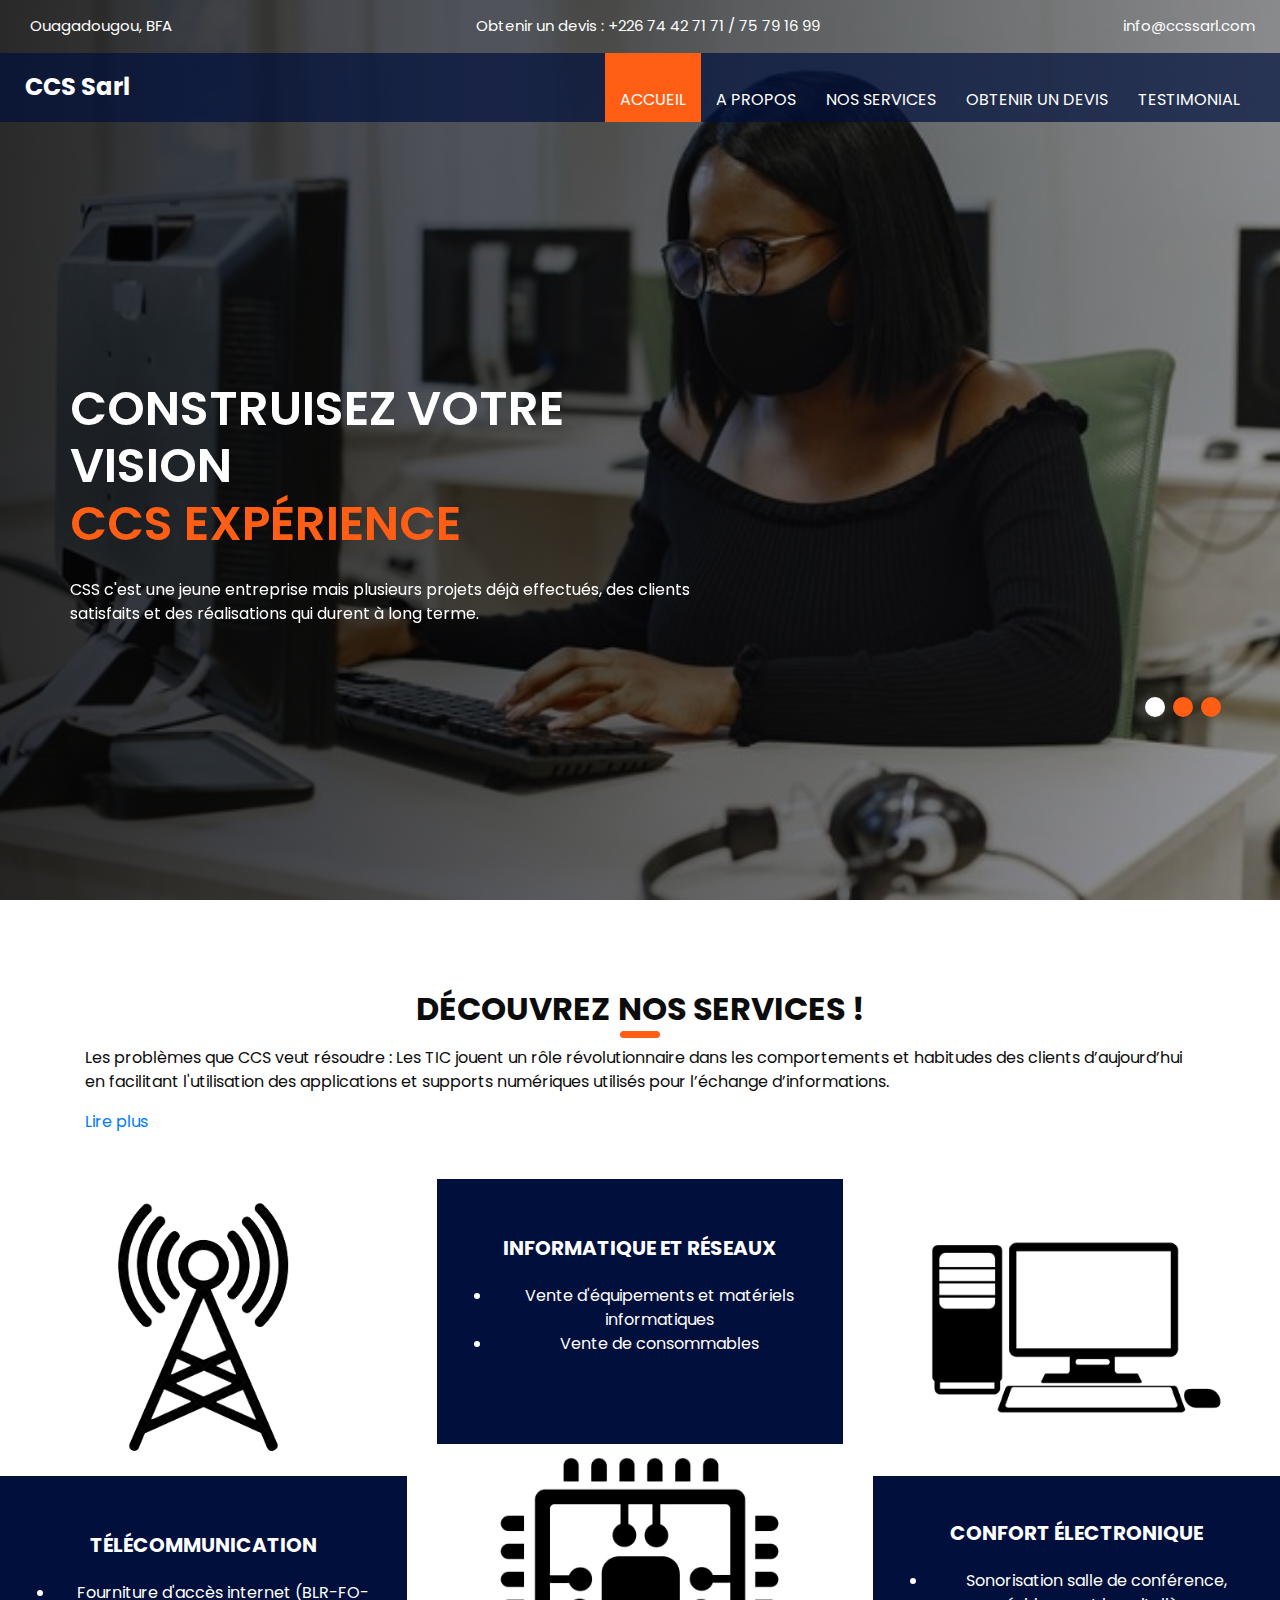
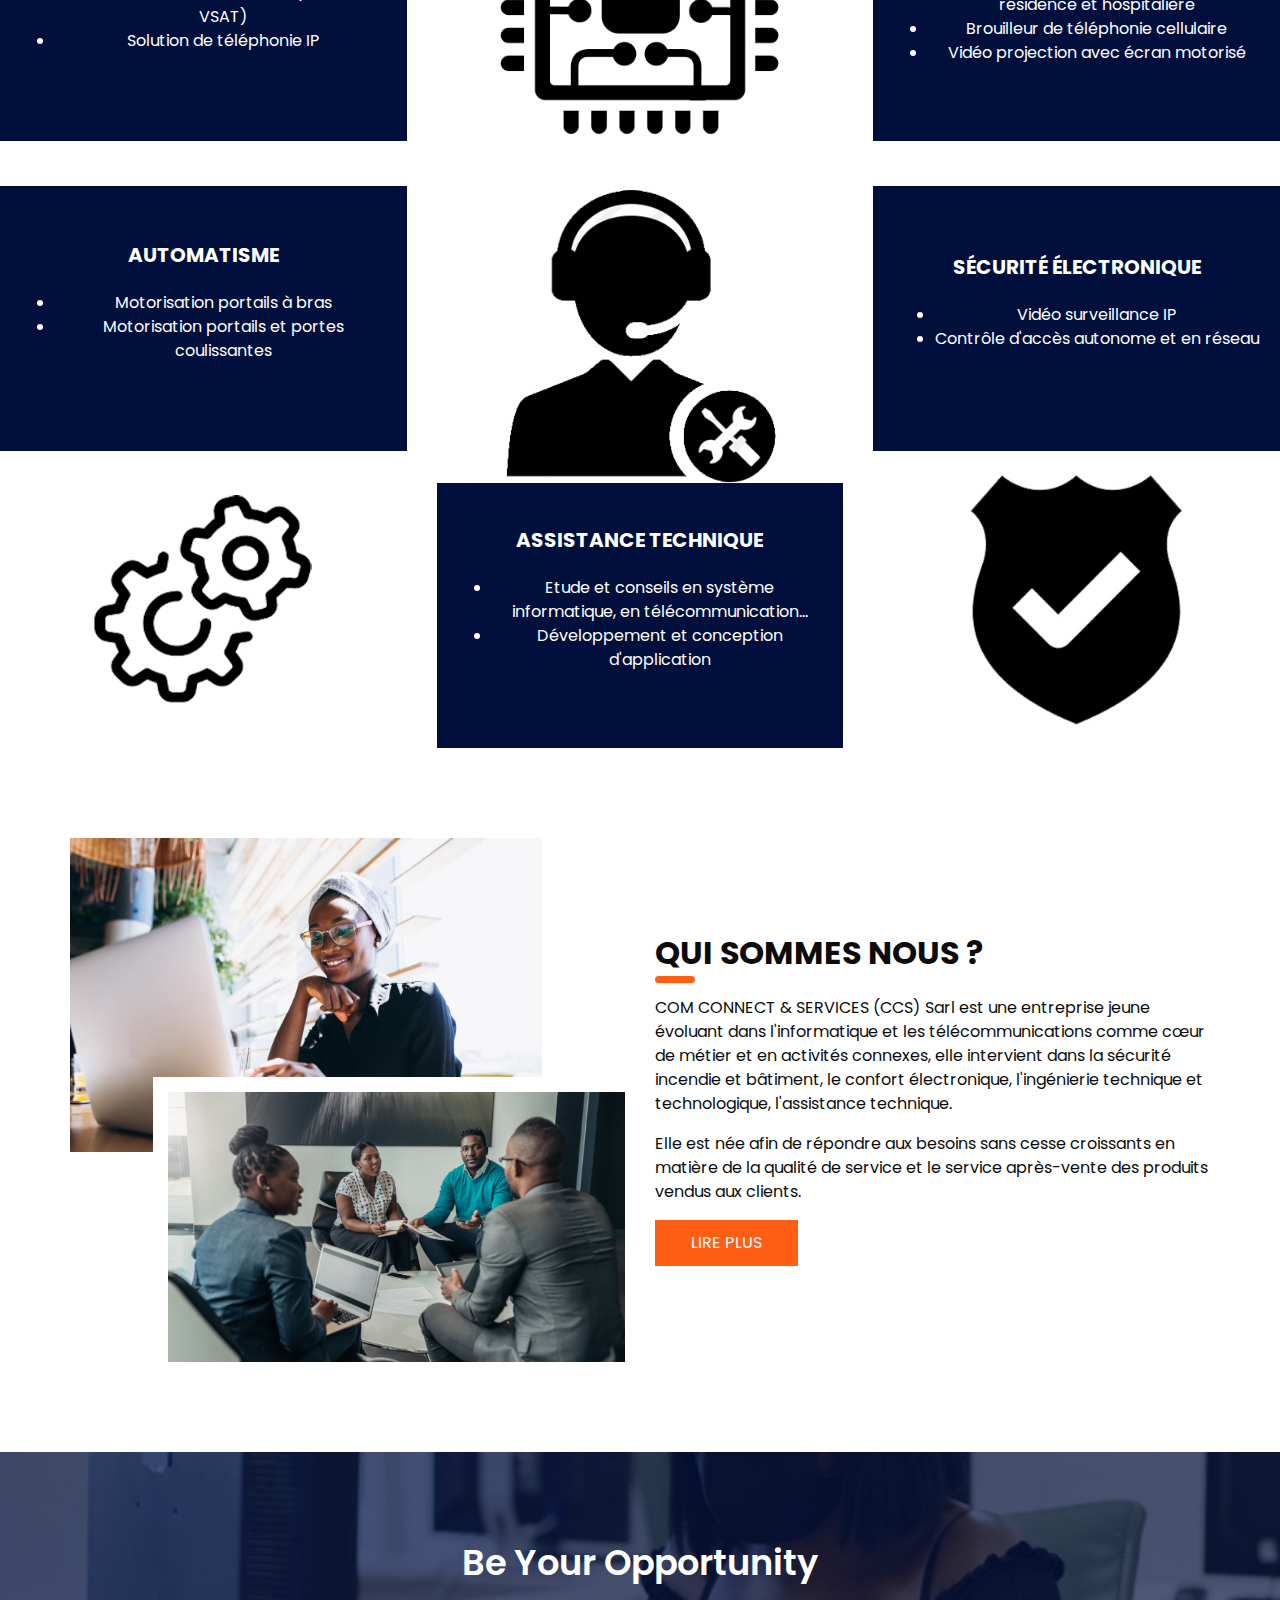
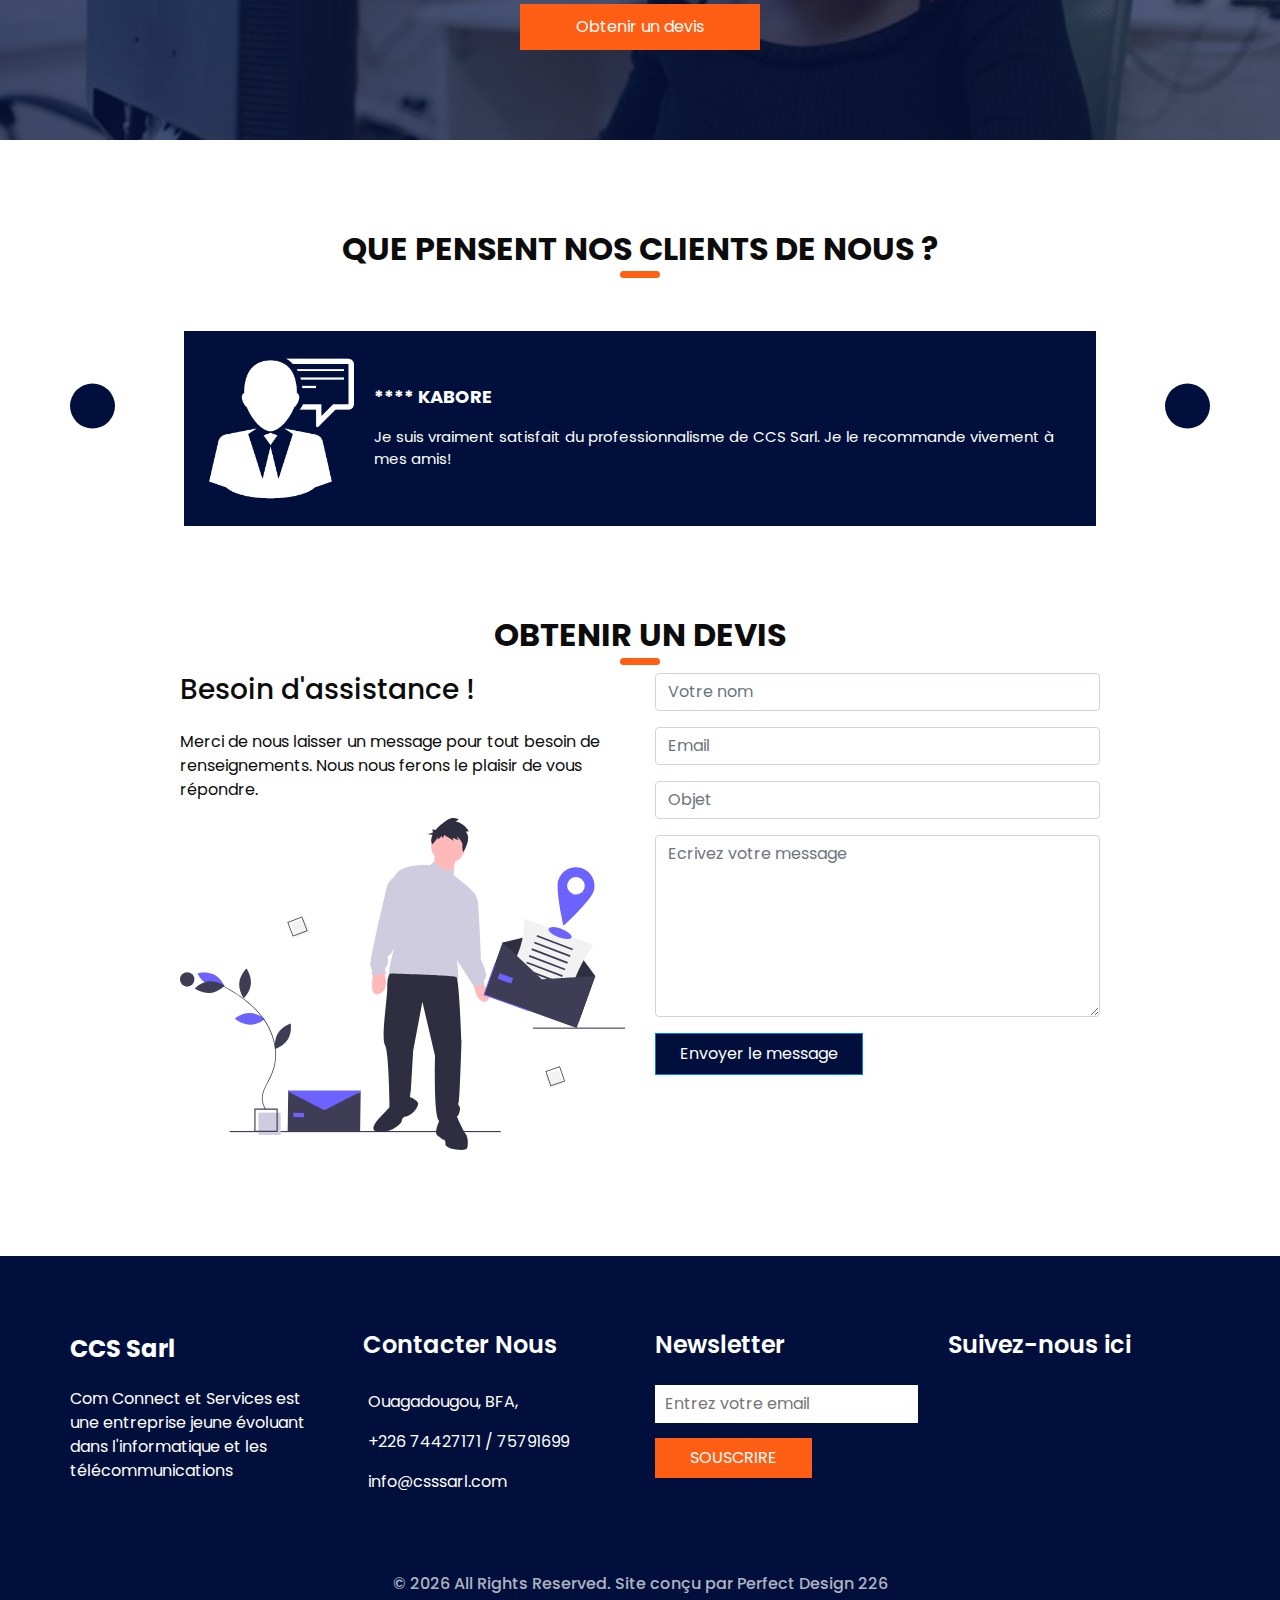
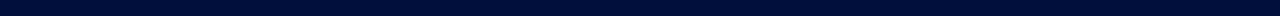
<file: index.html>
<!DOCTYPE html>
<html>

<head>



<!-- Start of Async Callbell Code -->
<script>
  window.callbellSettings = {
    token: "gsVyTe356YqMzyQqkf8hhafb"
  };
</script>
<script>
  (function(){var w=window;var ic=w.callbell;if(typeof ic==="function"){ic('reattach_activator');ic('update',callbellSettings);}else{var d=document;var i=function(){i.c(arguments)};i.q=[];i.c=function(args){i.q.push(args)};w.Callbell=i;var l=function(){var s=d.createElement('script');s.type='text/javascript';s.async=true;s.src='https://dash.callbell.eu/include/'+window.callbellSettings.token+'.js';var x=d.getElementsByTagName('script')[0];x.parentNode.insertBefore(s,x);};if(w.attachEvent){w.attachEvent('onload',l);}else{w.addEventListener('load',l,false);}}})()
</script>
<!-- End of Async Callbell Code -->


  <!-- Basic -->
  <meta charset="utf-8" />
  <meta http-equiv="X-UA-Compatible" content="IE=edge" />
  <!-- Mobile Metas -->
  <meta name="viewport" content="width=device-width, initial-scale=1, shrink-to-fit=no" />
  <!-- Site Metas -->
  <meta name="keywords" content="" />
  <meta name="description" content="" />
  <meta name="author" content="" />
  <link rel="shortcut icon" href="images/favicon.png" type="image/x-icon">

  <title> CCS Sarl </title>

  <!-- bootstrap core css -->
  <link rel="stylesheet" type="text/css" href="css/bootstrap.css" />

  <!-- fonts style -->
  <link href="https://fonts.googleapis.com/css?family=Open+Sans:400,700|Poppins:400,600,700&display=swap" rel="stylesheet" />

  <!-- Custom styles for this template -->
  <link href="css/style.css" rel="stylesheet" />
  <!-- responsive style -->
  <link href="css/responsive.css" rel="stylesheet" />
</head>

<body>

<script async src="https://s.widgetwhats.com/wwwa.js" data-wwwa="3983"></script>

  <div class="hero_area">
    <!-- header section strats -->
    <div class="hero_bg_box">
      <img src="images/hero-bg.jpg" alt="">
    </div>

    <header class="header_section">
      <div class="header_top">
        <div class="container-fluid">
          <div class="contact_link-container">
            <a href="" class="contact_link1">
              <i class="fa fa-map-marker" aria-hidden="true"></i>
              <span>
                Ouagadougou, BFA
              </span>
            </a>
            <a href="" class="contact_link2">
              <i class="fa fa-phone" aria-hidden="true"></i>
              <span>
                Obtenir un devis : +226 74 42 71 71 / 75 79 16 99
              </span>
            </a>
            <a href="" class="contact_link3">
              <i class="fa fa-envelope" aria-hidden="true"></i>
              <span>
                info@ccssarl.com
              </span>
            </a>
          </div>
        </div>
      </div>
      <div class="header_bottom">
        <div class="container-fluid">
          <nav class="navbar navbar-expand-lg custom_nav-container">
            <a class="navbar-brand" href="index.html">
              <span>
                CCS Sarl
              </span>
            </a>
            <button class="navbar-toggler" type="button" data-toggle="collapse" data-target="#navbarSupportedContent" aria-controls="navbarSupportedContent" aria-expanded="false" aria-label="Toggle navigation">
              <span class=""></span>
            </button>

            <div class="collapse navbar-collapse ml-auto" id="navbarSupportedContent">
              <ul class="navbar-nav  ">
                <li class="nav-item active">
                  <a class="nav-link" href="index.html">Accueil <span class="sr-only">(current)</span></a>
                </li>
                <li class="nav-item">
                  <a class="nav-link" href="about.html"> A Propos</a>
                </li>
                <li class="nav-item">
                  <a class="nav-link" href="service.html"> Nos Services </a>
                </li>
                <li class="nav-item">
                  <a class="nav-link" href="obtenir-un-devis.html"> Obtenir un devis </a>
                </li>
                <li class="nav-item">
                  <a class="nav-link" href="testimonial.html">Testimonial</a>
                </li>
              </ul>
            </div>
          </nav>
        </div>
      </div>
    </header>
    <!-- end header section -->
    <!-- slider section -->
    <section class=" slider_section ">
      <div id="carouselExampleIndicators" class="carousel slide" data-ride="carousel">
        <div class="carousel-inner">
          <div class="carousel-item active">
            <div class="container">
              <div class="row">
                <div class="col-md-7">
                  <div class="detail-box">
                    <h1>
                      Construisez votre vision <br>
                      <span>
                        CCS Expérience
                      </span>
                    </h1>
                    <p>
                      CSS c'est une jeune entreprise mais plusieurs projets déjà effectués,
                      des clients satisfaits et des réalisations qui durent à long terme.
                    </p>
                  </div>
                </div>
              </div>
            </div>
          </div>
          <div class="carousel-item ">
            <div class="container">
              <div class="row">
                <div class="col-md-7">
                  <div class="detail-box">
                    <h1>
                      Nous sommes mieux outillés pour vous accompagner!<br>
                      <span>
                        CCS Qualité
                      </span>
                    </h1>
                    <p>
                      Trouvez chez nous des outils à la pointe de la technologie,
                      à un meilleur rapport qualité/prix
                    </p>
                  </div>
                </div>
              </div>
            </div>
          </div>
          <div class="carousel-item ">
            <div class="container">
              <div class="row">
                <div class="col-md-7">
                  <div class="detail-box">
                    <h1>
                      Nous vous offrons le meilleur des services sur le marché <br>
                      <span>
                        CCS Expertise
                      </span>
                    </h1>
                    <p>
                      Bénéficiez de notre expertise dans différents domaines à savoir
                      la télécommunication, l'informatique ... 
                    </p>
                  </div>
                </div>
              </div>
            </div>
          </div>
        </div>
        <div class="container idicator_container">
          <ol class="carousel-indicators">
            <li data-target="#carouselExampleIndicators" data-slide-to="0" class="active"></li>
            <li data-target="#carouselExampleIndicators" data-slide-to="1"></li>
            <li data-target="#carouselExampleIndicators" data-slide-to="2"></li>
          </ol>
        </div>
      </div>
    </section>
    <!-- end slider section -->
  </div>

  <!-- service section -->

  <section class="service_section layout_padding">
    <div class="container">
      <div class="heading_container heading_center">
        <h2>
          Découvrez nos services !
        </h2>
      </div>
      <div class="container">
	  <p>Les problèmes que CCS veut résoudre : Les TIC jouent un rôle révolutionnaire dans les comportements et habitudes des clients 
		  d’aujourd’hui en facilitant l'utilisation des applications et supports numériques utilisés pour l’échange d’informations.
          </p>
	  <div class="btn-box" class="btn-1">
         <a href="service.html">
          Lire plus
	 </a>
      </div>
      </div>  
      
     </div>
	
      <div class="row">
        <div class="col-lg-4">
          <div class="box b1">
            <div class="img-box">
              <img src="images/s1.jpg" alt="">
            </div>
            <div class="detail-box">
              <h5>
                Télécommunication
              </h5>
              <p>
		<ul>
                    <li>Fourniture d'accès internet (BLR-FO-VSAT)</li>
	            <li>Solution de téléphonie IP</li>
		</ul>
              </p>
            </div>
          </div>
        </div>
        <div class="col-lg-4">
          <div class="box b2">
            <div class="img-box">
              <img src="images/s2.jpg" alt="">
            </div>
            <div class="detail-box">
              <h5>
                Informatique et réseaux
              </h5>
              <p>
                <ul>
		   <li>Vente d'équipements et matériels informatiques</li>
                   <li>Vente de consommables</li>
	        </ul>
              </p>
            </div>
          </div>
        </div>
        <div class="col-lg-4">
          <div class="box b3">
            <div class="img-box">
              <img src="images/s3.jpg" alt="">
            </div>
            <div class="detail-box">
              <h5>
                Confort électronique
              </h5>
              <p>
                <ul>
		    <li>Sonorisation salle de conférence, résidence et hospitalière</li>
		    <li>Brouilleur de téléphonie cellulaire</li>
		    <li>Vidéo projection avec écran motorisé</li>
		</ul>
              </p>
            </div>
          </div></div>
	<div class="col-lg-4">
          <div class="box b2">
            <div class="img-box">
              <img src="images/s4.jpg" alt="">
            </div>
            <div class="detail-box">
              <h5>
                Automatisme
              </h5>
              <p>
                <ul>
		    <li>Motorisation portails à bras</li>
		    <li>Motorisation portails et portes coulissantes</li>
		</ul>
              </p>
            </div>
          </div>
        </div>
	<div class="col-lg-4">
          <div class="box b4">
            <div class="img-box">
              <img src="images/s5.jpg" alt="">
            </div>
            <div class="detail-box">
              <h5>
                Assistance technique
              </h5>
              <p>
                <ul>
		   <li>Etude et conseils en système informatique, en télécommunication...</li>
                   <li>Développement et conception d'application</li>
	        </ul>
              </p>
            </div>
          </div>
        </div>
	<div class="col-lg-4">
          <div class="box b2">
            <div class="img-box">
              <img src="images/s6.jpg" alt="">
            </div>
            <div class="detail-box">
              <h5>
                Sécurité électronique
              </h5>
              <p>
                <ul>
		   <li>Vidéo surveillance IP</li>
                   <li>Contrôle d'accès autonome et en réseau</li>
	        </ul>
              </p>
            </div>
          </div>
        </div>
      </div>
    </div>
  </section>

  <!-- end service section -->

  <!-- about section -->

  <section class="about_section layout_padding-bottom">
    <div class="container">
      <div class="row">
        <div class="col-md-6 ">
          <div class="img_container">
            <div class="img-box">
              <img src="images/a1.jpg" class="about_img1" alt="" />
              <img src="images/a2.jpg" class="about_img2" alt="" />
            </div>
          </div>
        </div>
        <div class="col-md-6 ">
          <div class="detail-box">
            <div class="heading_container ">
              <h2>
                Qui sommes nous ?
              </h2>
            </div>
            <p>
              COM CONNECT & SERVICES (CCS) Sarl est une entreprise jeune évoluant dans l'informatique et les télécommunications comme cœur de métier et en activités connexes, elle intervient dans la sécurité incendie et bâtiment, le confort électronique, l'ingénierie technique et technologique, l'assistance technique.
            </p>
            <p>
              Elle est née afin de répondre aux besoins sans cesse croissants en matière de la qualité de service et le service après-vente des produits vendus aux clients.
            </p>
            <div class="btn-box">
              <a href="about.html">
                Lire Plus
              </a>
            </div>
          </div>
        </div>
      </div>
    </div>
  </section>

  <!-- end about section -->

  <div class="quote_container layout_padding">
    <div class="bg-box">
      <img src="images/hero-bg.jpg" alt="">
    </div>
    <div class="container-fluid">
      <div class="quote_box">
        <h2>
          Be Your Opportunity
        </h2>
        <a href="obtenir-un-devis.html">
          Obtenir un devis
        </a>
      </div>
    </div>
  </div>

  <!-- client section -->

  <section class="client_section layout_padding">
    <div class="container ">
      <div class="heading_container heading_center">
        <h2>
          Que pensent nos clients de nous ?
        </h2>
      </div>
      <div id="carouselExampleControls" class="carousel slide" data-ride="carousel">
        <div class="carousel-inner">
          <div class="carousel-item active">
            <div class="box">
              <div class="img-box">
                <img src="images/client.png" alt="">
              </div>
              <div class="detail-box">
                <h4>
                  **** KABORE
                </h4>
                <p>
                  Je suis vraiment satisfait du professionnalisme de CCS Sarl. Je le recommande vivement à mes amis!
                </p>
              </div>
            </div>
          </div>
          <div class="carousel-item ">
            <div class="box">
              <div class="img-box">
                <img src="images/client.png" alt="">
              </div>
              <div class="detail-box">
                <h4>
                  **** KABORE
                </h4>
                <p>
                  Je suis vraiment satisfait du professionnalisme de CCS Sarl. Je le recommande vivement à mes amis!
                </p>
              </div>
            </div>
          </div>
          <div class="carousel-item ">
            <div class="box">
              <div class="img-box">
                <img src="images/client.png" alt="">
              </div>
              <div class="detail-box">
                <h4>
                  **** KABORE
                </h4>
                <p>
                  Je suis vraiment satisfait du professionnalisme de CCS Sarl. Je le recommande vivement à mes amis!
                </p>
              </div>
            </div>
          </div>
        </div>
        <div class="carousel_btn-box">
          <a class="carousel-control-prev" href="#carouselExampleControls" role="button" data-slide="prev">
            <i class="fa fa-angle-left" aria-hidden="true"></i>
            <span class="sr-only">Previous</span>
          </a>
          <a class="carousel-control-next" href="#carouselExampleControls" role="button" data-slide="next">
            <i class="fa fa-angle-right" aria-hidden="true"></i>
            <span class="sr-only">Next</span>
          </a>
        </div>
      </div>
    </div>
  </section>

  <!-- end client section -->

  <!-- blog section -->

  <section class="blog_section layout_padding-bottom">
    <div class="container">
      <div class="heading_container">
        <h2>
          Obtenir Un Devis
        </h2>
      </div>
      <div class="container">
        <div class="row justify-content-center">
          <div class="col-md-10">
            
            <div class="row justify-content-center">
              <div class="col-md-6">
                
                <h3 class="heading mb-4">Besoin d'assistance !</h3>
                <p>Merci de nous laisser un message pour tout besoin de renseignements. Nous nous ferons le plaisir de vous répondre.</p>
  
                <p><img src="images/undraw-contact.svg" alt="Image" class="img-fluid"></p>
  
              </div>
              <div class="col-md-6">
                
                <form class="mb-5" method="post" id="contactForm" action="index.html#contactForm" name="contactForm" data-netlify="true">
                  <div class="row">
                    <div class="col-md-12 form-group">
                      <input type="text" class="form-control" name="name" id="name" placeholder="Votre nom" required>
                    </div>
                  </div>
                  <div class="row">
                    <div class="col-md-12 form-group">
                      <input type="text" class="form-control" name="email" id="email" placeholder="Email" required>
                    </div>
                  </div>
                  <div class="row">
                    <div class="col-md-12 form-group">
                      <input type="text" class="form-control" name="subject" id="subject" placeholder="Objet" required>
                    </div>
                  </div>
                  <div class="row">
                    <div class="col-md-12 form-group">
                      <textarea class="form-control" name="message" id="message" cols="30" rows="7" placeholder="Ecrivez votre message"></textarea>
                    </div>
                  </div>  
                  <div class="row">
                    <div class="col-12">
                      <input type="submit" value="Envoyer le message" class="btn btn-primary rounded-0 py-2 px-4">
                    <span class="submitting"></span>
                    </div>
                  </div>
                </form>
  
                <div id="form-message-warning mt-4"></div> 
                <div id="form-message-success">
                  Votre message a été envoyé, merci!
                </div>
              </div>
            </div>
          </div>
        </div>
      </div>
   
    </div>
  </section>

  <!-- end blog section -->

  <!-- info section -->
  <section class="info_section ">
    <div class="container">
      <div class="row">
        <div class="col-md-3">
          <div class="info_logo">
            <a class="navbar-brand" href="index.html">
              <span>
                CCS Sarl
              </span>
            </a>
            <p>
              Com Connect et Services est une entreprise jeune évoluant dans l'informatique et les télécommunications 
            </p>
          </div>
        </div>
        <div class="col-md-3">
          <div class="info_info">
            <h5>
              Contacter Nous
            </h5>
          </div>
          <div class="info_contact">
            <a href="" class="">
              <i class="fa fa-map-marker" aria-hidden="true"></i>
              <span>
                Ouagadougou, BFA,
              </span>
            </a>
            <a href="" class="">
              <i class="fa fa-phone" aria-hidden="true"></i>
              <span>
                +226 74427171 / 75791699 
              </span>
            </a>
            <a href="" class="">
              <i class="fa fa-envelope" aria-hidden="true"></i>
              <span>
                info@csssarl.com
              </span>
            </a>
          </div>
        </div>
        <div class="col-md-3">
          <div class="info_form ">
            <h5>
              Newsletter
            </h5>
            <a name="newsletterForm"></a>
            <form action="about" data-netlify="true">
              <input type="email" name="email" placeholder="Entrez votre email">
              <button>
                Souscrire
              </button>
            </form>
          </div></div>
	  <div class="col-md-3">
	    <h5>
              Suivez-nous ici
            </h5>
           <iframe src="https://www.facebook.com/plugins/page.php?href=https%3A%2F%2Fwww.facebook.com%2F2cssarl%2F&tabs=timeline&width=325&height=125&small_header=false&adapt_container_width=true&hide_cover=false&show_facepile=true&appId=186952132927269" width="300" height="125" style="border:none;overflow:hidden" scrolling="no" frameborder="0" allowfullscreen="true" allow="autoplay; clipboard-write; encrypted-media; picture-in-picture; web-share"></iframe>
          </div>
	</div>
      </div>
    </div>
  </section>

  <!-- end info_section -->




  <!-- footer section -->
  <footer class="container-fluid footer_section">
    <p>
      &copy; <span id="currentYear"></span> All Rights Reserved. Site conçu par
      <a href="https://perfectdesign226.com/">Perfect Design 226</a>
    </p>
  </footer>
  <!-- footer section -->

  <script src="js/jquery-3.4.1.min.js"></script>
  <script src="js/bootstrap.js"></script>
  <script src="js/custom.js"></script>





<script src="https://getchat.app/assets/js/min/getchatapp.js"></script>
<script>
document.addEventListener("DOMContentLoaded", function() {
  var gcaMain = new GetChatApp({
    'mobileNumber' : '+226 75791699',
    'titleMessage' : '👋 Contacter nous sur WhatsApp!',
    'welcomeMessage': 'Bienvenue chez CCS Sarl!<br /> <br /> Rentrer directement en contact avec un agent.<br /> <br /> ~CCS Sarl',
    'position' : 'right',
    'platforms' : {
        'whatsapp' : true,
        'facebook' : false,
        'email' : false,
        'instagram' : false,
        'telegram' : false,
    },
    'facebookPageId' : '',
    'gcaEmailAddress' : '',
    'gcaEmailSubject' : '',
    'gcaInstagramUsername' : '',
    'gcaTelegramUsername' : '',
  });
});
</script>

</body>

</html>
</file>
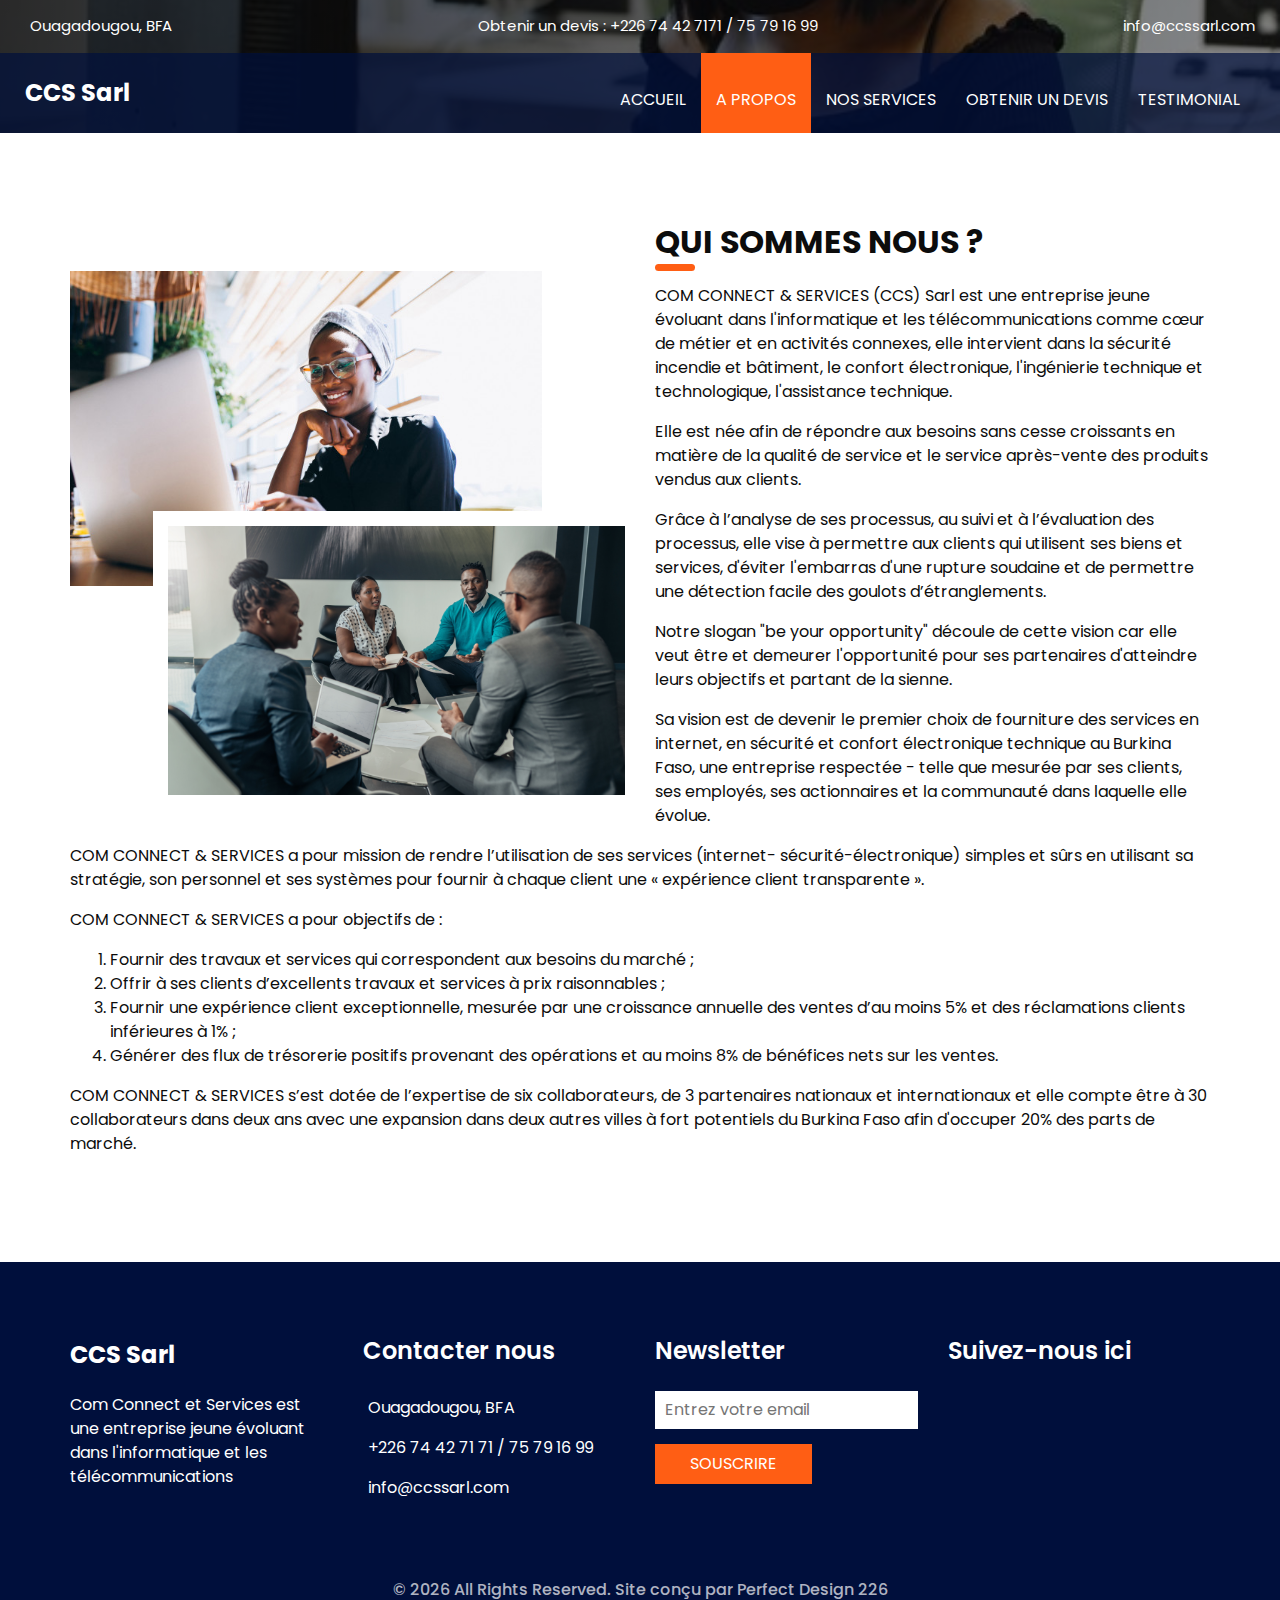
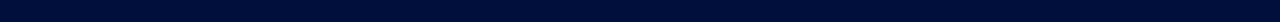
<file: about.html>
<!DOCTYPE html>
<html>

<head>

<!-- Start of Async Callbell Code -->
<script>
  window.callbellSettings = {
    token: "gsVyTe356YqMzyQqkf8hhafb"
  };
</script>
<script>
  (function(){var w=window;var ic=w.callbell;if(typeof ic==="function"){ic('reattach_activator');ic('update',callbellSettings);}else{var d=document;var i=function(){i.c(arguments)};i.q=[];i.c=function(args){i.q.push(args)};w.Callbell=i;var l=function(){var s=d.createElement('script');s.type='text/javascript';s.async=true;s.src='https://dash.callbell.eu/include/'+window.callbellSettings.token+'.js';var x=d.getElementsByTagName('script')[0];x.parentNode.insertBefore(s,x);};if(w.attachEvent){w.attachEvent('onload',l);}else{w.addEventListener('load',l,false);}}})()
</script>
<!-- End of Async Callbell Code -->



  <!-- Basic -->
  <meta charset="utf-8" />
  <meta http-equiv="X-UA-Compatible" content="IE=edge" />
  <!-- Mobile Metas -->
  <meta name="viewport" content="width=device-width, initial-scale=1, shrink-to-fit=no" />
  <!-- Site Metas -->
  <meta name="keywords" content="" />
  <meta name="description" content="" />
  <meta name="author" content="" />
  <link rel="shortcut icon" href="images/favicon.png" type="image/x-icon">

  <title> CCS Sarl </title>

  <!-- bootstrap core css -->
  <link rel="stylesheet" type="text/css" href="css/bootstrap.css" />

  <!-- fonts style -->
  <link href="https://fonts.googleapis.com/css?family=Open+Sans:400,700|Poppins:400,600,700&display=swap" rel="stylesheet" />

  <!-- Custom styles for this template -->
  <link href="css/style.css" rel="stylesheet" />
  <!-- responsive style -->
  <link href="css/responsive.css" rel="stylesheet" />
</head>

<body class="sub_page">
  <div class="hero_area">
    <!-- header section strats -->
    <div class="hero_bg_box">
      <img src="images/hero-bg.jpg" alt="">
    </div>

    <header class="header_section">
      <div class="header_top">
        <div class="container-fluid">
          <div class="contact_link-container">
            <a href="" class="contact_link1">
              <i class="fa fa-map-marker" aria-hidden="true"></i>
              <span>
                Ouagadougou, BFA
              </span>
            </a>
            <a href="" class="contact_link2">
              <i class="fa fa-phone" aria-hidden="true"></i>
              <span>
                Obtenir un devis : +226 74 42 7171 / 75 79 16 99
              </span>
            </a>
            <a href="" class="contact_link3">
              <i class="fa fa-envelope" aria-hidden="true"></i>
              <span>
                info@ccssarl.com
              </span>
            </a>
          </div>
        </div>
      </div>
      <div class="header_bottom">
        <div class="container-fluid">
          <nav class="navbar navbar-expand-lg custom_nav-container">
            <a class="navbar-brand" href="index.html">
              <span>
                CCS Sarl
              </span>
            </a>
            <button class="navbar-toggler" type="button" data-toggle="collapse" data-target="#navbarSupportedContent" aria-controls="navbarSupportedContent" aria-expanded="false" aria-label="Toggle navigation">
              <span class=""></span>
            </button>

            <div class="collapse navbar-collapse ml-auto" id="navbarSupportedContent">
              <ul class="navbar-nav  ">
                <li class="nav-item">
                  <a class="nav-link" href="index.html">Accueil <span class="sr-only">(current)</span></a>
                </li>
                <li class="nav-item active">
                  <a class="nav-link" href="about.html"> A Propos</a>
                </li>
                <li class="nav-item">
                  <a class="nav-link" href="service.html"> Nos Services </a>
                </li>
                <li class="nav-item">
                  <a class="nav-link" href="obtenir-un-devis.html"> Obtenir un devis </a>
                </li>
                <li class="nav-item">
                  <a class="nav-link" href="testimonial.html">Testimonial</a>
                </li>
              </ul>
            </div>
          </nav>
        </div>
      </div>
    </header>
    <!-- end header section -->
  </div>

  <!-- about section -->

  <section class="about_section layout_padding">
    <div class="container">
      <div class="row">
        <div class="col-md-6 ">
          <div class="img_container">
            <div class="img-box">
              <img src="images/a1.jpg" class="about_img1" alt="" />
              <img src="images/a2.jpg" class="about_img2" alt="" />
            </div>
          </div>
        </div>
        <div class="col-md-6 ">
          <div class="detail-box">
            <div class="heading_container ">
              <h2>
                Qui sommes nous ?
              </h2>
            </div>
            <p>
              COM CONNECT & SERVICES (CCS) Sarl est une entreprise jeune évoluant dans l'informatique et les télécommunications comme cœur de métier et en activités connexes, elle intervient dans la sécurité incendie et bâtiment, le confort électronique, l'ingénierie technique et technologique, l'assistance technique.
            </p>
            <p>
              Elle est née afin de répondre aux besoins sans cesse croissants en matière de la qualité de service et le service après-vente des produits vendus aux clients.
            </p>
            <p>
              Grâce à l’analyse de ses processus, au suivi et à l’évaluation des processus, elle vise à permettre aux clients qui utilisent ses biens et services, d'éviter l'embarras d'une rupture soudaine et de permettre une détection facile des goulots d’étranglements. 
            </p>
            <p>
              Notre slogan "be your opportunity" découle de cette vision car elle veut être et demeurer l'opportunité pour ses partenaires d'atteindre leurs objectifs et partant de la sienne.
            </p>
            <p>
              Sa vision est de devenir le premier choix de fourniture des services en internet, en sécurité et confort électronique  technique au Burkina Faso, une entreprise respectée - telle que mesurée par ses clients, ses employés, ses actionnaires et la communauté dans laquelle elle évolue.
            </p>
          </div>
        </div>
	<div class="container-fluid">     
        <p>COM CONNECT & SERVICES a pour mission de rendre l’utilisation de ses services (internet- sécurité-électronique) simples et sûrs en utilisant sa stratégie, son personnel et ses systèmes pour fournir à chaque client une « expérience client transparente ».
        </p>
        <p>COM CONNECT & SERVICES a pour objectifs de :
          <ol><li>Fournir des travaux et services qui correspondent aux besoins du marché ;</li>
            <li>Offrir à ses clients d’excellents travaux et services à  prix raisonnables ;</li>
            <li>Fournir une expérience client exceptionnelle, mesurée par une croissance annuelle des ventes d’au moins 5% et des réclamations clients inférieures à 1% ;</li>
            <li>Générer des flux de trésorerie positifs provenant des opérations et au moins 8% de bénéfices nets sur les ventes.</li>
          </ol>
        </p>
        <p>COM CONNECT & SERVICES s’est dotée de l’expertise de six collaborateurs, de 3 partenaires nationaux et internationaux et elle compte être à 30 collaborateurs dans deux ans avec une expansion dans deux autres villes à fort potentiels du Burkina Faso afin d'occuper 20% des parts de marché.
        </p>
	  </div>
      </div>
    </div>
  </section>

  <!-- end about section -->

  <!-- info section -->
  <section class="info_section ">
    <div class="container">
      <div class="row">
        <div class="col-md-3">
          <div class="info_logo">
            <a class="navbar-brand" href="index.html">
              <span>
                CCS Sarl
              </span>
            </a>
            <p>
              Com Connect et Services est une entreprise jeune évoluant dans l'informatique et les télécommunications
            </p>
          </div>
        </div>
        <div class="col-md-3">
          <div class="info_info">
            <h5>
              Contacter nous
            </h5>
          </div>
          <div class="info_contact">
            <a href="" class="">
              <i class="fa fa-map-marker" aria-hidden="true"></i>
              <span>
                Ouagadougou, BFA
              </span>
            </a>
            <a href="" class="">
              <i class="fa fa-phone" aria-hidden="true"></i>
              <span>
                +226 74 42 71 71 / 75 79 16 99
              </span>
            </a>
            <a href="" class="">
              <i class="fa fa-envelope" aria-hidden="true"></i>
              <span>
                info@ccssarl.com
              </span>
            </a>
          </div>
        </div>
        <div class="col-md-3">
          <div class="info_form ">
            <h5>
              Newsletter
            </h5>
            <a name="newsletterForm"></a>
            <form action="about.html#newsletterForm" data-netlify="true">
              <input type="email" name="email" placeholder="Entrez votre email">
              <button>
                Souscrire
              </button>
            </form>
          </div>
        </div>
	<div class="col-md-3">
	    <h5>
              Suivez-nous ici
            </h5>
           <iframe src="https://www.facebook.com/plugins/page.php?href=https%3A%2F%2Fwww.facebook.com%2F2cssarl%2F&tabs=timeline&width=325&height=125&small_header=false&adapt_container_width=true&hide_cover=false&show_facepile=true&appId=186952132927269" width="300" height="125" style="border:none;overflow:hidden" scrolling="no" frameborder="0" allowfullscreen="true" allow="autoplay; clipboard-write; encrypted-media; picture-in-picture; web-share"></iframe>
          </div>
      </div>
    </div>
  </section>

  <!-- end info_section -->

  <!-- footer section -->
  <footer class="container-fluid footer_section">
    <p>
      &copy; <span id="currentYear"></span> All Rights Reserved. Site conçu par
      <a href="https://perfectdesign226.com/">Perfect Design 226</a>
    </p>
  </footer>
  <!-- footer section -->

  <script src="js/jquery-3.4.1.min.js"></script>
  <script src="js/bootstrap.js"></script>
  <script src="js/custom.js"></script>
</body>

</html>
</file>
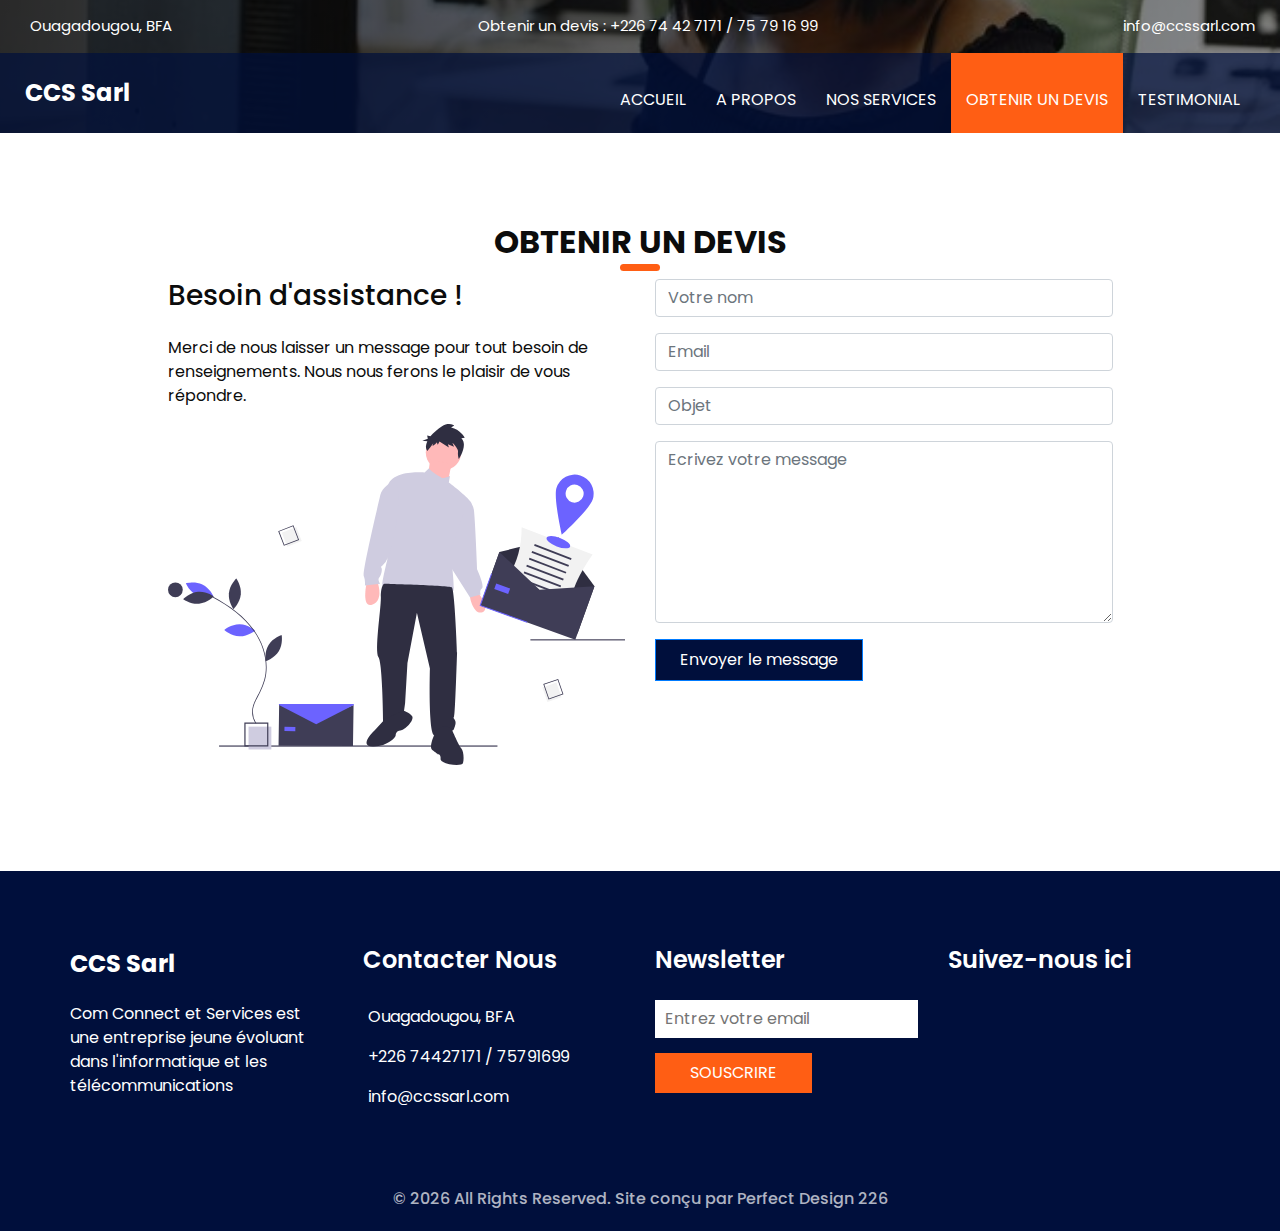
<file: blog.html>
<!DOCTYPE html>
<html>

<head>


<!-- Start of Async Callbell Code -->
<script>
  window.callbellSettings = {
    token: "gsVyTe356YqMzyQqkf8hhafb"
  };
</script>
<script>
  (function(){var w=window;var ic=w.callbell;if(typeof ic==="function"){ic('reattach_activator');ic('update',callbellSettings);}else{var d=document;var i=function(){i.c(arguments)};i.q=[];i.c=function(args){i.q.push(args)};w.Callbell=i;var l=function(){var s=d.createElement('script');s.type='text/javascript';s.async=true;s.src='https://dash.callbell.eu/include/'+window.callbellSettings.token+'.js';var x=d.getElementsByTagName('script')[0];x.parentNode.insertBefore(s,x);};if(w.attachEvent){w.attachEvent('onload',l);}else{w.addEventListener('load',l,false);}}})()
</script>
<!-- End of Async Callbell Code -->



  <!-- Basic -->
  <meta charset="utf-8" />
  <meta http-equiv="X-UA-Compatible" content="IE=edge" />
  <!-- Mobile Metas -->
  <meta name="viewport" content="width=device-width, initial-scale=1, shrink-to-fit=no" />
  <!-- Site Metas -->
  <meta name="keywords" content="" />
  <meta name="description" content="" />
  <meta name="author" content="" />
  <link rel="shortcut icon" href="images/favicon.png" type="image/x-icon">

  <title> CCS Sarl </title>

  <!-- bootstrap core css -->
  <link rel="stylesheet" type="text/css" href="css/bootstrap.css" />

  <!-- fonts style -->
  <link href="https://fonts.googleapis.com/css?family=Open+Sans:400,700|Poppins:400,600,700&display=swap" rel="stylesheet" />

  <!-- Custom styles for this template -->
  <link href="css/style.css" rel="stylesheet" />
  <!-- responsive style -->
  <link href="css/responsive.css" rel="stylesheet" />
</head>

<body class="sub_page">
  <div class="hero_area">
    <!-- header section strats -->
    <div class="hero_bg_box">
      <img src="images/hero-bg.jpg" alt="">
    </div>

    <header class="header_section">
      <div class="header_top">
        <div class="container-fluid">
          <div class="contact_link-container">
            <a href="" class="contact_link1">
              <i class="fa fa-map-marker" aria-hidden="true"></i>
              <span>
                Ouagadougou, BFA
              </span>
            </a>
            <a href="" class="contact_link2">
              <i class="fa fa-phone" aria-hidden="true"></i>
              <span>
                Obtenir un devis : +226 74 42 7171 / 75 79 16 99
              </span>
            </a>
            <a href="" class="contact_link3">
              <i class="fa fa-envelope" aria-hidden="true"></i>
              <span>
                info@ccssarl.com
              </span>
            </a>
          </div>
        </div>
      </div>
      <div class="header_bottom">
        <div class="container-fluid">
          <nav class="navbar navbar-expand-lg custom_nav-container">
            <a class="navbar-brand" href="index.html">
              <span>
                CCS Sarl
              </span>
            </a>
            <button class="navbar-toggler" type="button" data-toggle="collapse" data-target="#navbarSupportedContent" aria-controls="navbarSupportedContent" aria-expanded="false" aria-label="Toggle navigation">
              <span class=""></span>
            </button>

            <div class="collapse navbar-collapse ml-auto" id="navbarSupportedContent">
              <ul class="navbar-nav">
                <li class="nav-item">
                  <a class="nav-link" href="index.html">Accueil <span class="sr-only">(current)</span></a>
                </li>
                <li class="nav-item">
                  <a class="nav-link" href="about.html"> A Propos</a>
                </li>
                <li class="nav-item">
                  <a class="nav-link" href="service.html"> Nos Services </a>
                </li>
                <li class="nav-item active">
                  <a class="nav-link" href="blog.html"> Obtenir un devis </a>
                </li>
                <li class="nav-item">
                  <a class="nav-link" href="testimonial.html">Testimonial</a>
                </li>
              </ul>
            </div>
          </nav>
        </div>
      </div>
    </header>
    <!-- end header section -->
  </div>

  <!-- blog section -->

  <section class="blog_section layout_padding">
    <div class="container">
      <div class="heading_container">
        <h2>
          Obtenir un devis
        </h2>
      </div>
      <div class="row">


  	<div class="content">
    
    <div class="container">
      <div class="row justify-content-center">
        <div class="col-md-10">
          

          <div class="row justify-content-center">
            <div class="col-md-6">
              
              <h3 class="heading mb-4">Besoin d'assistance !</h3>
              <p>Merci de nous laisser un message pour tout besoin de renseignements. Nous nous ferons le plaisir de vous répondre.</p>

              <p><img src="images/undraw-contact.svg" alt="Image" class="img-fluid"></p>


            </div>
            <div class="col-md-6">
              
              <form class="mb-5" method="post" id="contactForm" name="contactForm" data-netlify="true">
                <div class="row">
                  <div class="col-md-12 form-group">
                    <input type="text" class="form-control" name="name" id="name" placeholder="Votre nom" required>
                  </div>
                </div>
                <div class="row">
                  <div class="col-md-12 form-group">
                    <input type="text" class="form-control" name="email" id="email" placeholder="Email" required>
                  </div>
                </div>
                <div class="row">
                  <div class="col-md-12 form-group">
                    <input type="text" class="form-control" name="subject" id="subject" placeholder="Objet" required>
                  </div>
                </div>
                <div class="row">
                  <div class="col-md-12 form-group">
                    <textarea class="form-control" name="message" id="message" cols="30" rows="7" placeholder="Ecrivez votre message"></textarea>
                  </div>
                </div>  
                <div class="row">
                  <div class="col-12">
                    <input type="submit" value="Envoyer le message" class="btn btn-primary rounded-0 py-2 px-4">
                  <span class="submitting"></span>
                  </div>
                </div>
              </form>

              <div id="form-message-warning mt-4"></div> 
              <div id="form-message-success">
                Votre message a été envoyé, merci!
              </div>
            </div>
          </div>
        </div>
      </div>
    </div>

  </div>




      </div>
    </div>
  </section>

  <!-- end blog section -->

  <!-- info section -->
  <section class="info_section ">
    <div class="container">
      <div class="row">
        <div class="col-md-3">
          <div class="info_logo">
            <a class="navbar-brand" href="index.html">
              <span>
                CCS Sarl
              </span>
            </a>
            <p>
              Com Connect et Services est une entreprise jeune évoluant dans l'informatique et les télécommunications 
            </p>
          </div>
        </div>
        <div class="col-md-3">
          <div class="info_info">
            <h5>
              Contacter Nous
            </h5>
          </div>
          <div class="info_contact">
            <a href="" class="">
              <i class="fa fa-map-marker" aria-hidden="true"></i>
              <span>
                Ouagadougou, BFA
              </span>
            </a>
            <a href="" class="">
              <i class="fa fa-phone" aria-hidden="true"></i>
              <span>
                +226 74427171 / 75791699
              </span>
            </a>
            <a href="" class="">
              <i class="fa fa-envelope" aria-hidden="true"></i>
              <span>
                info@ccssarl.com
              </span>
            </a>
          </div>
        </div>
        <div class="col-md-3">
          <div class="info_form ">
            <h5>
              Newsletter
            </h5>
            <form action="#" data-netlify="true">
              <input type="email" name="email" placeholder="Entrez votre email">
              <button>
                Souscrire
              </button>
            </form>
          </div>
        </div>
	<div class="col-md-3">
	    <h5>
              Suivez-nous ici
            </h5>
           <iframe src="https://www.facebook.com/plugins/page.php?href=https%3A%2F%2Fwww.facebook.com%2F2cssarl%2F&tabs=timeline&width=325&height=125&small_header=false&adapt_container_width=true&hide_cover=false&show_facepile=true&appId=186952132927269" width="300" height="125" style="border:none;overflow:hidden" scrolling="no" frameborder="0" allowfullscreen="true" allow="autoplay; clipboard-write; encrypted-media; picture-in-picture; web-share"></iframe>
          </div>
      </div>
    </div>
  </section>

  <!-- end info_section -->




  <!-- footer section -->
  <footer class="container-fluid footer_section">
    <p>
      &copy; <span id="currentYear"></span> All Rights Reserved. Site conçu par
      <a href="https://perfectdesign226.com/">Perfect Design 226</a>
    </p>
  </footer>
  <!-- footer section -->

  <script src="js/jquery-3.4.1.min.js"></script>
  <script src="js/bootstrap.js"></script>
  <script src="js/custom.js"></script>
</body>

</html>
</file>
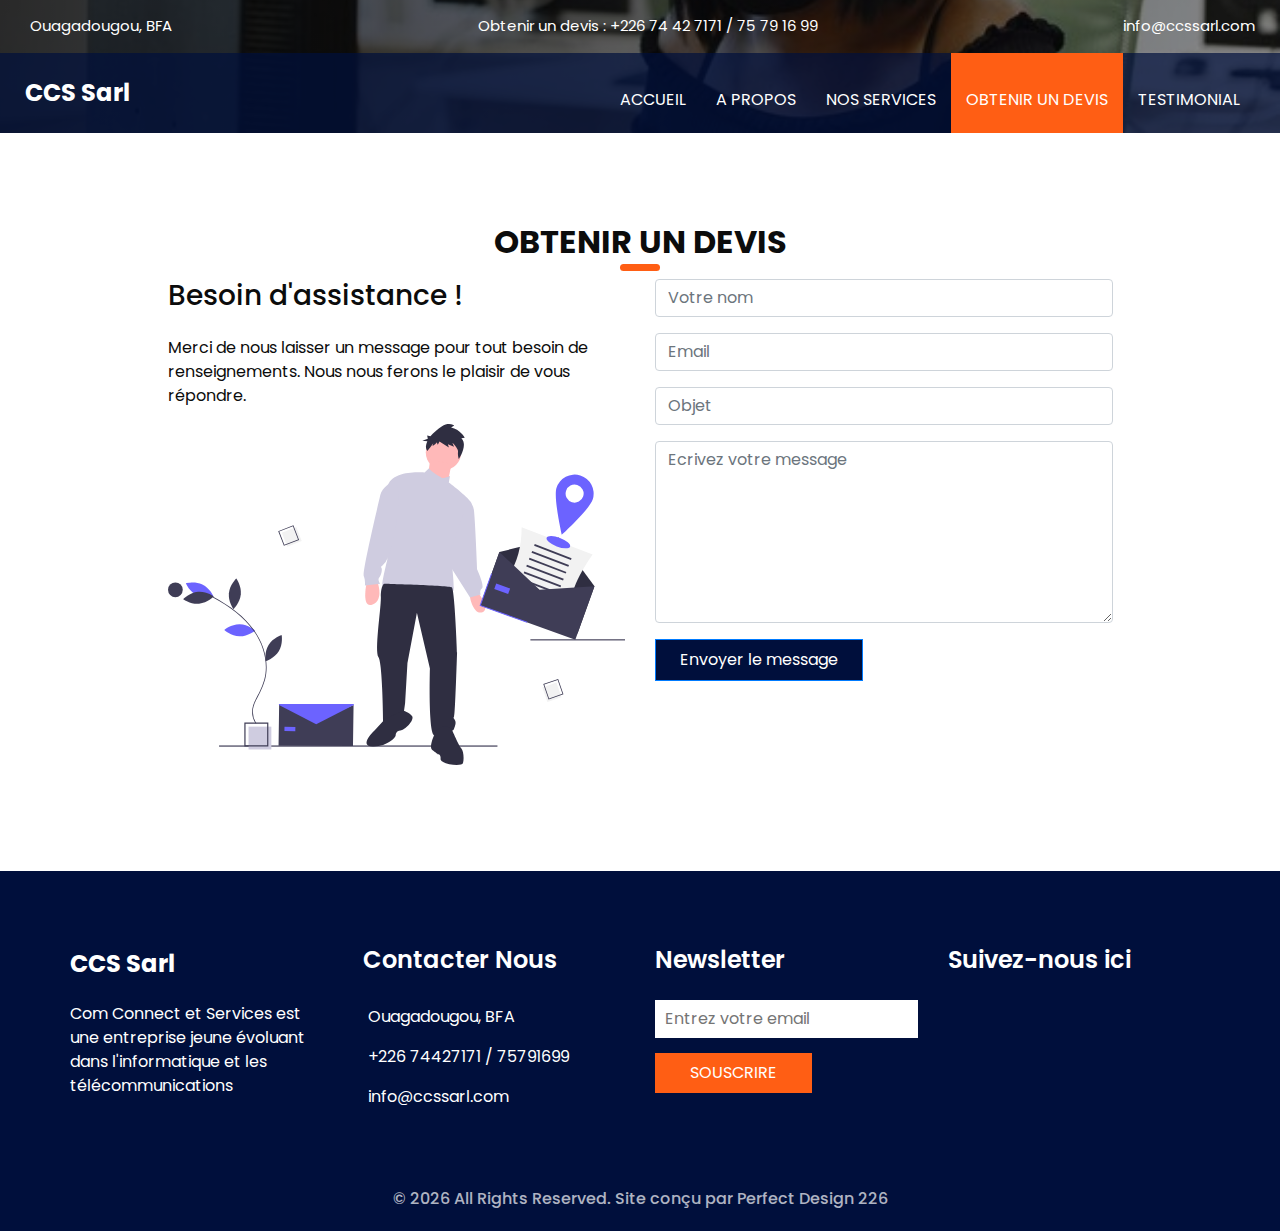
<file: obtenir-un-devis.html>
<!DOCTYPE html>
<html>

<head>


<!-- Start of Async Callbell Code -->
<script>
  window.callbellSettings = {
    token: "gsVyTe356YqMzyQqkf8hhafb"
  };
</script>
<script>
  (function(){var w=window;var ic=w.callbell;if(typeof ic==="function"){ic('reattach_activator');ic('update',callbellSettings);}else{var d=document;var i=function(){i.c(arguments)};i.q=[];i.c=function(args){i.q.push(args)};w.Callbell=i;var l=function(){var s=d.createElement('script');s.type='text/javascript';s.async=true;s.src='https://dash.callbell.eu/include/'+window.callbellSettings.token+'.js';var x=d.getElementsByTagName('script')[0];x.parentNode.insertBefore(s,x);};if(w.attachEvent){w.attachEvent('onload',l);}else{w.addEventListener('load',l,false);}}})()
</script>
<!-- End of Async Callbell Code -->



  <!-- Basic -->
  <meta charset="utf-8" />
  <meta http-equiv="X-UA-Compatible" content="IE=edge" />
  <!-- Mobile Metas -->
  <meta name="viewport" content="width=device-width, initial-scale=1, shrink-to-fit=no" />
  <!-- Site Metas -->
  <meta name="keywords" content="" />
  <meta name="description" content="" />
  <meta name="author" content="" />
  <link rel="shortcut icon" href="images/favicon.png" type="image/x-icon">

  <title> CCS Sarl </title>

  <!-- bootstrap core css -->
  <link rel="stylesheet" type="text/css" href="css/bootstrap.css" />

  <!-- fonts style -->
  <link href="https://fonts.googleapis.com/css?family=Open+Sans:400,700|Poppins:400,600,700&display=swap" rel="stylesheet" />

  <!-- Custom styles for this template -->
  <link href="css/style.css" rel="stylesheet" />
  <!-- responsive style -->
  <link href="css/responsive.css" rel="stylesheet" />
</head>

<body class="sub_page">
  <div class="hero_area">
    <!-- header section strats -->
    <div class="hero_bg_box">
      <img src="images/hero-bg.jpg" alt="">
    </div>

    <header class="header_section">
      <div class="header_top">
        <div class="container-fluid">
          <div class="contact_link-container">
            <a href="" class="contact_link1">
              <i class="fa fa-map-marker" aria-hidden="true"></i>
              <span>
                Ouagadougou, BFA
              </span>
            </a>
            <a href="" class="contact_link2">
              <i class="fa fa-phone" aria-hidden="true"></i>
              <span>
                Obtenir un devis : +226 74 42 7171 / 75 79 16 99
              </span>
            </a>
            <a href="" class="contact_link3">
              <i class="fa fa-envelope" aria-hidden="true"></i>
              <span>
                info@ccssarl.com
              </span>
            </a>
          </div>
        </div>
      </div>
      <div class="header_bottom">
        <div class="container-fluid">
          <nav class="navbar navbar-expand-lg custom_nav-container">
            <a class="navbar-brand" href="index.html">
              <span>
                CCS Sarl
              </span>
            </a>
            <button class="navbar-toggler" type="button" data-toggle="collapse" data-target="#navbarSupportedContent" aria-controls="navbarSupportedContent" aria-expanded="false" aria-label="Toggle navigation">
              <span class=""></span>
            </button>

            <div class="collapse navbar-collapse ml-auto" id="navbarSupportedContent">
              <ul class="navbar-nav">
                <li class="nav-item">
                  <a class="nav-link" href="index.html">Accueil <span class="sr-only">(current)</span></a>
                </li>
                <li class="nav-item">
                  <a class="nav-link" href="about.html"> A Propos</a>
                </li>
                <li class="nav-item">
                  <a class="nav-link" href="service.html"> Nos Services </a>
                </li>
                <li class="nav-item active">
                  <a class="nav-link" href="obtenir-un-devis.html"> Obtenir un devis </a>
                </li>
                <li class="nav-item">
                  <a class="nav-link" href="testimonial.html">Testimonial</a>
                </li>
              </ul>
            </div>
          </nav>
        </div>
      </div>
    </header>
    <!-- end header section -->
  </div>

  <!-- blog section -->

  <section class="blog_section layout_padding">
    <div class="container">
      <div class="heading_container">
        <h2>
          Obtenir un devis
        </h2>
      </div>
      <div class="row">


  	<div class="content">
    
    <div class="container">
      <div class="row justify-content-center">
        <div class="col-md-10">
          

          <div class="row justify-content-center">
            <div class="col-md-6">
              
              <h3 class="heading mb-4">Besoin d'assistance !</h3>
              <p>Merci de nous laisser un message pour tout besoin de renseignements. Nous nous ferons le plaisir de vous répondre.</p>

              <p><img src="images/undraw-contact.svg" alt="Image" class="img-fluid"></p>

            </div>
            <div class="col-md-6">
              <a href="#contactForm"></a>
              <form class="mb-5" method="POST" action="/obtenir-un-devis.html" name="contactForm"  data-netlify="true">
                <div class="row">
                  <div class="col-md-12 form-group">
                    <input type="text" class="form-control" name="name" id="name" placeholder="Votre nom" required>
                  </div>
                </div>
                <div class="row">
                  <div class="col-md-12 form-group">
                    <input type="text" class="form-control" name="email" id="email" placeholder="Email" required>
                  </div>
                </div>
                <div class="row">
                  <div class="col-md-12 form-group">
                    <input type="text" class="form-control" name="subject" id="subject" placeholder="Objet" required>
                  </div>
                </div>
                <div class="row">
                  <div class="col-md-12 form-group">
                    <textarea class="form-control" name="message" id="message" cols="30" rows="7" placeholder="Ecrivez votre message"></textarea>
                  </div>
                </div>  
                <div class="row">
                  <div class="col-12">
			  <input type="submit" value="Envoyer le message" class="btn btn-primary rounded-0 py-2 px-4">
                  <span class="submitting"></span>
                  </div>
                </div>
              </form>

              <div id="form-message-warning mt-4"></div> 
              <div id="form-message-success">
                Votre message a été envoyé, merci!
              </div>
            </div>
          </div>
        </div>
      </div>
    </div>

  </div>




      </div>
    </div>
  </section>

  <!-- end blog section -->

  <!-- info section -->
  <section class="info_section ">
    <div class="container">
      <div class="row">
        <div class="col-md-3">
          <div class="info_logo">
            <a class="navbar-brand" href="index.html">
              <span>
                CCS Sarl
              </span>
            </a>
            <p>
              Com Connect et Services est une entreprise jeune évoluant dans l'informatique et les télécommunications 
            </p>
          </div>
        </div>
        <div class="col-md-3">
          <div class="info_info">
            <h5>
              Contacter Nous
            </h5>
          </div>
          <div class="info_contact">
            <a href="" class="">
              <i class="fa fa-map-marker" aria-hidden="true"></i>
              <span>
                Ouagadougou, BFA
              </span>
            </a>
            <a href="" class="">
              <i class="fa fa-phone" aria-hidden="true"></i>
              <span>
                +226 74427171 / 75791699
              </span>
            </a>
            <a href="" class="">
              <i class="fa fa-envelope" aria-hidden="true"></i>
              <span>
                info@ccssarl.com
              </span>
            </a>
          </div>
        </div>
        <div class="col-md-3">
          <div class="info_form ">
            <h5>
              Newsletter
            </h5>
            <a name="newsletterForm"></a>
            <form action="obtenir-un-devis.html#newsletterForm" data-netlify="true">
              <input type="email" name="email" placeholder="Entrez votre email">
              <button>
                Souscrire
              </button>
            </form>
          </div>
        </div>
	<div class="col-md-3">
	    <h5>
              Suivez-nous ici
            </h5>
           <iframe src="https://www.facebook.com/plugins/page.php?href=https%3A%2F%2Fwww.facebook.com%2F2cssarl%2F&tabs=timeline&width=325&height=125&small_header=false&adapt_container_width=true&hide_cover=false&show_facepile=true&appId=186952132927269" width="300" height="125" style="border:none;overflow:hidden" scrolling="no" frameborder="0" allowfullscreen="true" allow="autoplay; clipboard-write; encrypted-media; picture-in-picture; web-share"></iframe>
          </div>
      </div>
    </div>
  </section>

  <!-- end info_section -->




  <!-- footer section -->
  <footer class="container-fluid footer_section">
    <p>
      &copy; <span id="currentYear"></span> All Rights Reserved. Site conçu par
      <a href="https://perfectdesign226.com/">Perfect Design 226</a>
    </p>
  </footer>
  <!-- footer section -->

  <script src="js/jquery-3.4.1.min.js"></script>
  <script src="js/bootstrap.js"></script>
  <script src="js/custom.js"></script>
</body>

</html>
</file>
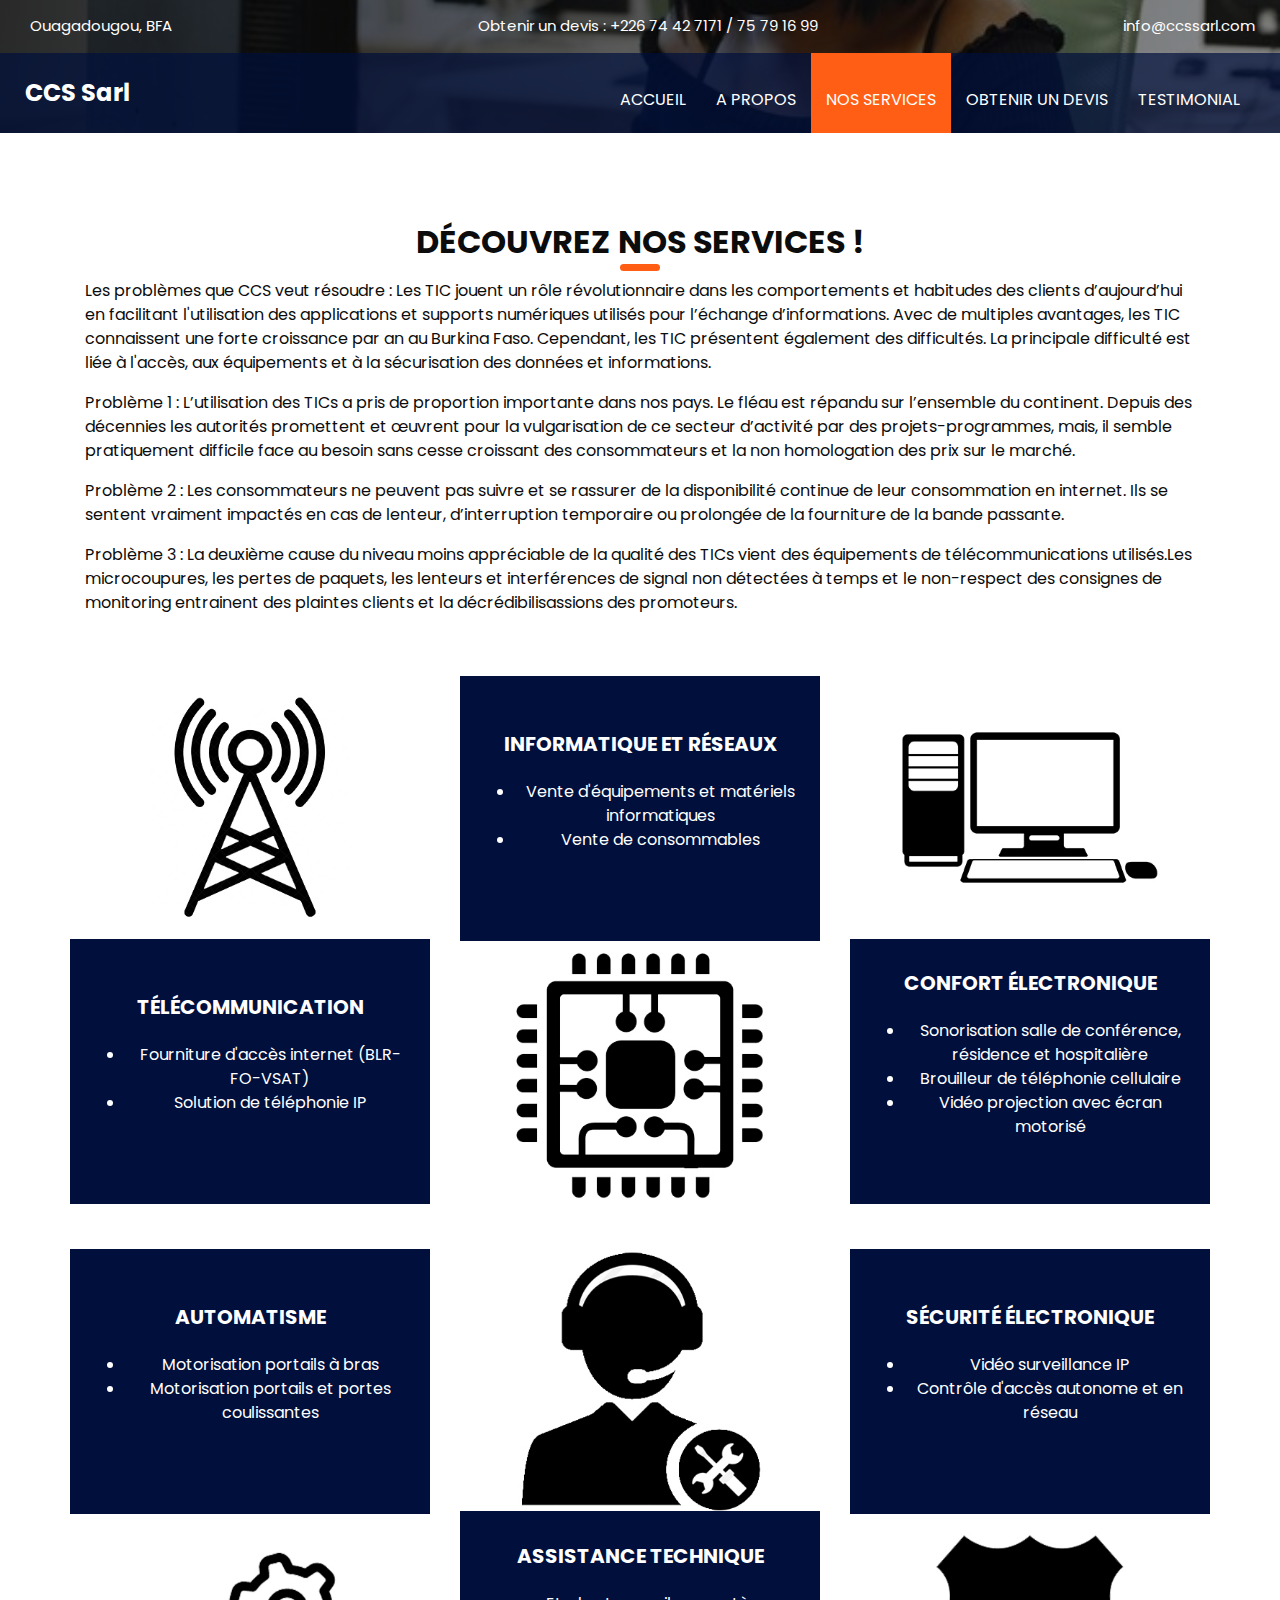
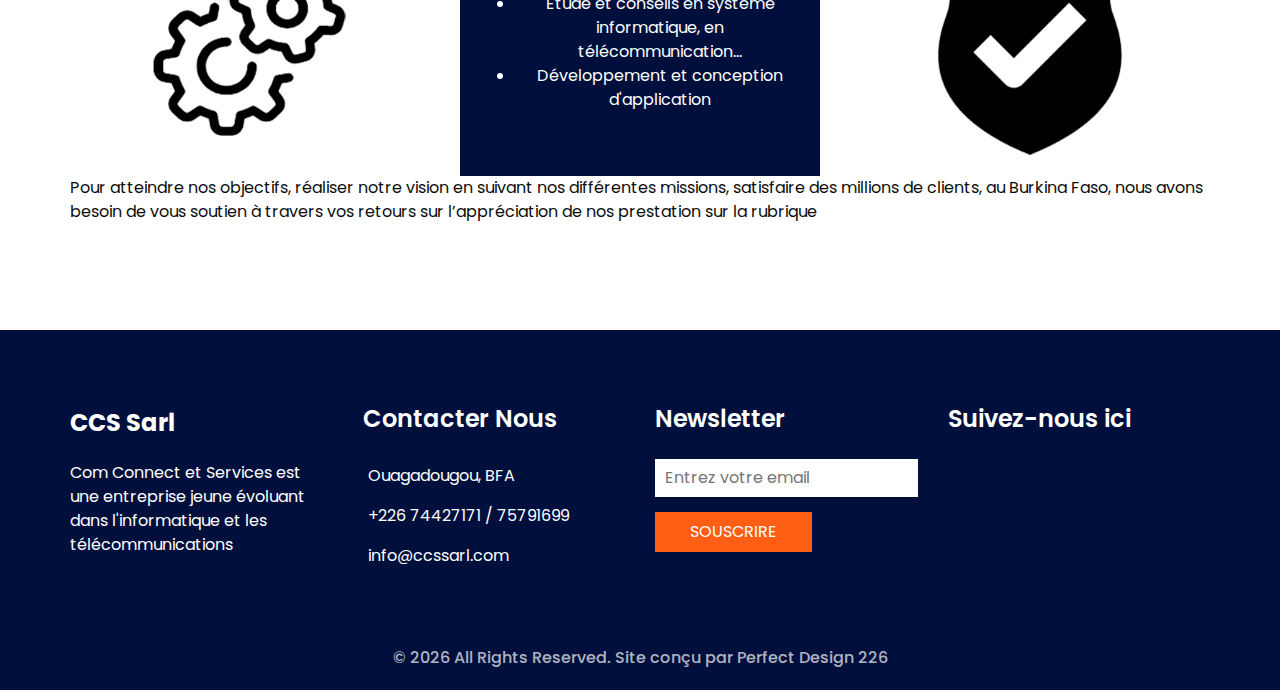
<file: service.html>
<!DOCTYPE html>
<html>

<head>

<!-- Start of Async Callbell Code -->
<script>
  window.callbellSettings = {
    token: "gsVyTe356YqMzyQqkf8hhafb"
  };
</script>
<script>
  (function(){var w=window;var ic=w.callbell;if(typeof ic==="function"){ic('reattach_activator');ic('update',callbellSettings);}else{var d=document;var i=function(){i.c(arguments)};i.q=[];i.c=function(args){i.q.push(args)};w.Callbell=i;var l=function(){var s=d.createElement('script');s.type='text/javascript';s.async=true;s.src='https://dash.callbell.eu/include/'+window.callbellSettings.token+'.js';var x=d.getElementsByTagName('script')[0];x.parentNode.insertBefore(s,x);};if(w.attachEvent){w.attachEvent('onload',l);}else{w.addEventListener('load',l,false);}}})()
</script>
<!-- End of Async Callbell Code -->


  <!-- Basic -->
  <meta charset="utf-8" />
  <meta http-equiv="X-UA-Compatible" content="IE=edge" />
  <!-- Mobile Metas -->
  <meta name="viewport" content="width=device-width, initial-scale=1, shrink-to-fit=no" />
  <!-- Site Metas -->
  <meta name="keywords" content="" />
  <meta name="description" content="" />
  <meta name="author" content="" />
  <link rel="shortcut icon" href="images/favicon.png" type="image/x-icon">

  <title> CCS Sarl </title>

  <!-- bootstrap core css -->
  <link rel="stylesheet" type="text/css" href="css/bootstrap.css" />

  <!-- fonts style -->
  <link href="https://fonts.googleapis.com/css?family=Open+Sans:400,700|Poppins:400,600,700&display=swap" rel="stylesheet" />

  <!-- Custom styles for this template -->
  <link href="css/style.css" rel="stylesheet" />
  <!-- responsive style -->
  <link href="css/responsive.css" rel="stylesheet" />
</head>

<body class="sub_page">
  <div class="hero_area">
    <!-- header section strats -->
    <div class="hero_bg_box">
      <img src="images/hero-bg.jpg" alt="">
    </div>

    <header class="header_section">
      <div class="header_top">
        <div class="container-fluid">
          <div class="contact_link-container">
            <a href="" class="contact_link1">
              <i class="fa fa-map-marker" aria-hidden="true"></i>
              <span>
                Ouagadougou, BFA
              </span>
            </a>
            <a href="" class="contact_link2">
              <i class="fa fa-phone" aria-hidden="true"></i>
              <span>
                Obtenir un devis : +226 74 42 7171 / 75 79 16 99
              </span>
            </a>
            <a href="" class="contact_link3">
              <i class="fa fa-envelope" aria-hidden="true"></i>
              <span>
                info@ccssarl.com
              </span>
            </a>
          </div>
        </div>
      </div>
      <div class="header_bottom">
        <div class="container-fluid">
          <nav class="navbar navbar-expand-lg custom_nav-container">
            <a class="navbar-brand" href="index.html">
              <span>
                CCS Sarl
              </span>
            </a>
            <button class="navbar-toggler" type="button" data-toggle="collapse" data-target="#navbarSupportedContent" aria-controls="navbarSupportedContent" aria-expanded="false" aria-label="Toggle navigation">
              <span class=""></span>
            </button>

            <div class="collapse navbar-collapse ml-auto" id="navbarSupportedContent">
              <ul class="navbar-nav">
                <li class="nav-item">
                  <a class="nav-link" href="index.html">Accueil <span class="sr-only">(current)</span></a>
                </li>
                <li class="nav-item">
                  <a class="nav-link" href="about.html"> A Propos</a>
                </li>
                <li class="nav-item active">
                  <a class="nav-link" href="service.html"> Nos Services </a>
                </li>
                <li class="nav-item">
                  <a class="nav-link" href="blog.html"> Obtenir un devis </a>
                </li>
                <li class="nav-item">
                  <a class="nav-link" href="testimonial.html">Testimonial</a>
                </li>
              </ul>
            </div>
          </nav>
        </div>
      </div>
    </header>
    <!-- end header section -->
  </div>

  <!-- service section -->

  <section class="service_section layout_padding">
    <div class="container">
      <div class="heading_container heading_center">
        <h2>
          Découvrez nos services !
        </h2>
      </div>
      <div class="container-fluid">
        <p>Les problèmes que CCS veut résoudre :
        Les TIC jouent un rôle révolutionnaire dans les comportements et habitudes des clients d’aujourd’hui en facilitant l'utilisation des applications et supports numériques utilisés pour l’échange d’informations. Avec de multiples avantages, les TIC connaissent une forte croissance par an au Burkina Faso. Cependant, les TIC présentent également des difficultés. La principale difficulté est liée à l'accès, aux équipements et à la sécurisation des données et informations.
      </p>
      <p>
        Problème 1 : L’utilisation des TICs a pris de proportion importante dans nos pays. Le fléau est répandu sur l’ensemble du continent. Depuis des décennies les autorités promettent et œuvrent pour la vulgarisation de ce secteur d’activité par des projets-programmes, mais, il semble pratiquement difficile face au besoin sans cesse croissant des consommateurs et la non homologation des prix sur le marché.
      </p>
      <p>
        Problème 2 : Les consommateurs ne peuvent pas suivre et se rassurer de la disponibilité continue de leur consommation en internet.  Ils se sentent vraiment impactés  en cas de lenteur, d’interruption temporaire ou  prolongée de la fourniture de la bande passante.
      </p>
      <p>
        Problème 3 : La deuxième cause du niveau moins appréciable de la qualité des TICs vient des équipements de télécommunications utilisés.Les microcoupures, les pertes de paquets, les lenteurs et interférences de signal non détectées à temps et le non-respect des consignes de monitoring entrainent des plaintes clients et la décrédibilisassions des promoteurs.
      </p>
      </div>
      <div class="row">
        <div class="col-lg-4">
          <div class="box b1">
            <div class="img-box">
              <img src="images/s1.jpg" alt="">
            </div>
            <div class="detail-box">
              <h5>
                Télécommunication
              </h5>
              <p>
		<ul>
                    <li>Fourniture d'accès internet (BLR-FO-VSAT)</li>
	            <li>Solution de téléphonie IP</li>
		</ul>
              </p>
            </div>
          </div>
        </div>
        <div class="col-lg-4">
          <div class="box b2">
            <div class="img-box">
              <img src="images/s2.jpg" alt="">
            </div>
            <div class="detail-box">
              <h5>
                Informatique et réseaux
              </h5>
              <p>
                <ul>
		   <li>Vente d'équipements et matériels informatiques</li>
                   <li>Vente de consommables</li>
	        </ul>
              </p>
            </div>
          </div>
        </div>
        <div class="col-lg-4">
          <div class="box b3">
            <div class="img-box">
              <img src="images/s3.jpg" alt="">
            </div>
            <div class="detail-box">
              <h5>
                Confort électronique
              </h5>
              <p>
                <ul>
		    <li>Sonorisation salle de conférence, résidence et hospitalière</li>
		    <li>Brouilleur de téléphonie cellulaire</li>
		    <li>Vidéo projection avec écran motorisé</li>
		</ul>
              </p>
            </div>
          </div></div>
	<div class="col-lg-4">
          <div class="box b2">
            <div class="img-box">
              <img src="images/s4.jpg" alt="">
            </div>
            <div class="detail-box">
              <h5>
                Automatisme
              </h5>
              <p>
                <ul>
		    <li>Motorisation portails à bras</li>
		    <li>Motorisation portails et portes coulissantes</li>
		</ul>
              </p>
            </div>
          </div>
        </div>
	<div class="col-lg-4">
          <div class="box b4">
            <div class="img-box">
              <img src="images/s5.jpg" alt="">
            </div>
            <div class="detail-box">
              <h5>
                Assistance technique
              </h5>
              <p>
                <ul>
		   <li>Etude et conseils en système informatique, en télécommunication...</li>
                   <li>Développement et conception d'application</li>
	        </ul>
              </p>
            </div>
          </div>
        </div>
	<div class="col-lg-4">
          <div class="box b2">
            <div class="img-box">
              <img src="images/s6.jpg" alt="">
            </div>
            <div class="detail-box">
              <h5>
                Sécurité électronique
              </h5>
              <p>
                <ul>
		   <li>Vidéo surveillance IP</li>
                   <li>Contrôle d'accès autonome et en réseau</li>
	        </ul>
              </p>
            </div>
          </div>
        </div>
	<div class="container-fluid">
        <p>
          Pour atteindre nos objectifs, réaliser notre vision en suivant nos différentes missions, satisfaire des millions de clients, au Burkina Faso, nous avons besoin de vous soutien à travers vos retours sur l’appréciation de nos prestation sur la rubrique 
        </p>
        </div>
      </div>
    </div>
  </section>


  <!-- end service section -->

  <!-- info section -->
  <section class="info_section ">
    <div class="container">
      <div class="row">
        <div class="col-md-3">
          <div class="info_logo">
            <a class="navbar-brand" href="index.html">
              <span>
                CCS Sarl
              </span>
            </a>
            <p>
              Com Connect et Services est une entreprise jeune évoluant dans l'informatique et les télécommunications
            </p>
          </div>
        </div>
        <div class="col-md-3">
          <div class="info_info">
            <h5>
              Contacter Nous
            </h5>
          </div>
          <div class="info_contact">
            <a href="" class="">
              <i class="fa fa-map-marker" aria-hidden="true"></i>
              <span>
                Ouagadougou, BFA
              </span>
            </a>
            <a href="" class="">
              <i class="fa fa-phone" aria-hidden="true"></i>
              <span>
                +226 74427171 / 75791699
              </span>
            </a>
            <a href="" class="">
              <i class="fa fa-envelope" aria-hidden="true"></i>
              <span>
                info@ccssarl.com
              </span>
            </a>
          </div>
        </div>
        <div class="col-md-3">
          <div class="info_form ">
            <h5>
              Newsletter
            </h5>
            <form action="#" data-netlify="true">
              <input type="email" name="email" placeholder="Entrez votre email">
              <button>
                Souscrire
              </button>
            </form>
          </div>
        </div>
	<div class="col-md-3">
	    <h5>
              Suivez-nous ici
            </h5>
           <iframe src="https://www.facebook.com/plugins/page.php?href=https%3A%2F%2Fwww.facebook.com%2F2cssarl%2F&tabs=timeline&width=325&height=125&small_header=false&adapt_container_width=true&hide_cover=false&show_facepile=true&appId=186952132927269" width="300" height="125" style="border:none;overflow:hidden" scrolling="no" frameborder="0" allowfullscreen="true" allow="autoplay; clipboard-write; encrypted-media; picture-in-picture; web-share"></iframe>
          </div>
      </div>
    </div>
  </section>

  <!-- end info_section -->




  <!-- footer section -->
  <footer class="container-fluid footer_section">
    <p>
      &copy; <span id="currentYear"></span> All Rights Reserved. Site conçu par
      <a href="https://perfectdesign226.com/">Perfect Design 226</a>
    </p>
  </footer>
  <!-- footer section -->

  <script src="js/jquery-3.4.1.min.js"></script>
  <script src="js/bootstrap.js"></script>
  <script src="js/custom.js"></script>
</body>

</html>
</file>
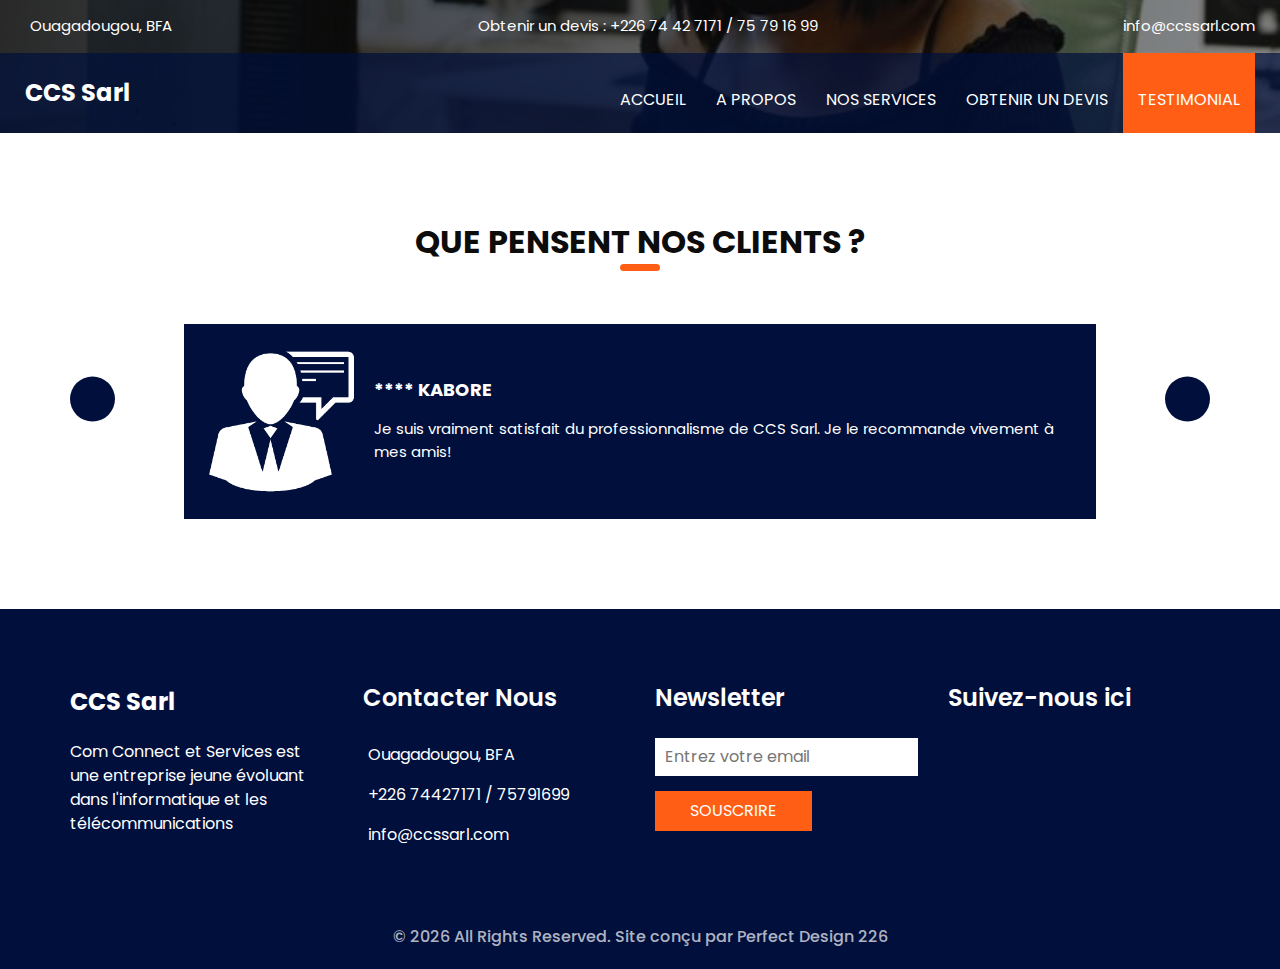
<file: testimonial.html>
<!DOCTYPE html>
<html>

<head>


<!-- Start of Async Callbell Code -->
<script>
  window.callbellSettings = {
    token: "gsVyTe356YqMzyQqkf8hhafb"
  };
</script>
<script>
  (function(){var w=window;var ic=w.callbell;if(typeof ic==="function"){ic('reattach_activator');ic('update',callbellSettings);}else{var d=document;var i=function(){i.c(arguments)};i.q=[];i.c=function(args){i.q.push(args)};w.Callbell=i;var l=function(){var s=d.createElement('script');s.type='text/javascript';s.async=true;s.src='https://dash.callbell.eu/include/'+window.callbellSettings.token+'.js';var x=d.getElementsByTagName('script')[0];x.parentNode.insertBefore(s,x);};if(w.attachEvent){w.attachEvent('onload',l);}else{w.addEventListener('load',l,false);}}})()
</script>
<!-- End of Async Callbell Code -->

  <!-- Basic -->
  <meta charset="utf-8" />
  <meta http-equiv="X-UA-Compatible" content="IE=edge" />
  <!-- Mobile Metas -->
  <meta name="viewport" content="width=device-width, initial-scale=1, shrink-to-fit=no" />
  <!-- Site Metas -->
  <meta name="keywords" content="" />
  <meta name="description" content="" />
  <meta name="author" content="" />
  <link rel="shortcut icon" href="images/favicon.png" type="image/x-icon">

  <title> CCS Sarl </title>

  <!-- bootstrap core css -->
  <link rel="stylesheet" type="text/css" href="css/bootstrap.css" />

  <!-- fonts style -->
  <link href="https://fonts.googleapis.com/css?family=Open+Sans:400,700|Poppins:400,600,700&display=swap" rel="stylesheet" />

  <!-- Custom styles for this template -->
  <link href="css/style.css" rel="stylesheet" />
  <!-- responsive style -->
  <link href="css/responsive.css" rel="stylesheet" />
</head>

<body class="sub_page">
  <div class="hero_area">
    <!-- header section strats -->
    <div class="hero_bg_box">
      <img src="images/hero-bg.jpg" alt="">
    </div>

    <header class="header_section">
      <div class="header_top">
        <div class="container-fluid">
          <div class="contact_link-container">
            <a href="" class="contact_link1">
              <i class="fa fa-map-marker" aria-hidden="true"></i>
              <span>
                Ouagadougou, BFA
              </span>
            </a>
            <a href="" class="contact_link2">
              <i class="fa fa-phone" aria-hidden="true"></i>
              <span>
                Obtenir un devis : +226 74 42 7171 / 75 79 16 99
              </span>
            </a>
            <a href="" class="contact_link3">
              <i class="fa fa-envelope" aria-hidden="true"></i>
              <span>
                info@ccssarl.com
              </span>
            </a>
          </div>
        </div>
      </div>
      <div class="header_bottom">
        <div class="container-fluid">
          <nav class="navbar navbar-expand-lg custom_nav-container">
            <a class="navbar-brand" href="index.html">
              <span>
                CCS Sarl
              </span>
            </a>
            <button class="navbar-toggler" type="button" data-toggle="collapse" data-target="#navbarSupportedContent" aria-controls="navbarSupportedContent" aria-expanded="false" aria-label="Toggle navigation">
              <span class=""></span>
            </button>

            <div class="collapse navbar-collapse ml-auto" id="navbarSupportedContent">
              <ul class="navbar-nav  ">
                <li class="nav-item">
                  <a class="nav-link" href="index.html">Accueil <span class="sr-only">(current)</span></a>
                </li>
                <li class="nav-item">
                  <a class="nav-link" href="about.html"> A Propos</a>
                </li>
                <li class="nav-item">
                  <a class="nav-link" href="service.html"> Nos Services </a>
                </li>
                <li class="nav-item">
                  <a class="nav-link" href="obtenir-un-devis.html"> Obtenir un devis </a>
                </li>
                <li class="nav-item active">
                  <a class="nav-link" href="testimonial.html">Testimonial</a>
                </li>
              </ul>
            </div>
          </nav>
        </div>
      </div>
    </header>
    <!-- end header section -->
  </div>

  <!-- client section -->

  <section class="client_section layout_padding">
    <div class="container ">
      <div class="heading_container heading_center">
        <h2>
          Que pensent nos clients ?
        </h2>
      </div>
      <div id="carouselExampleControls" class="carousel slide" data-ride="carousel">
        <div class="carousel-inner">
          <div class="carousel-item active">
            <div class="box">
              <div class="img-box">
                <img src="images/client.png" alt="">
              </div>
              <div class="detail-box">
                <h4>
                  **** KABORE
                </h4>
                <p>
                  Je suis vraiment satisfait du professionnalisme de CCS Sarl. Je le recommande vivement à mes amis!
                </p>
              </div>
            </div>
          </div>
          <div class="carousel-item ">
            <div class="box">
              <div class="img-box">
                <img src="images/client.png" alt="">
              </div>
              <div class="detail-box">
                <h4>
                  **** KABORE
                </h4>
                <p>
                  Je suis vraiment satisfait du professionnalisme de CCS Sarl. Je le recommande vivement à mes amis!
                </p>
              </div>
            </div>
          </div>
          <div class="carousel-item ">
            <div class="box">
              <div class="img-box">
                <img src="images/client.png" alt="">
              </div>
              <div class="detail-box">
                <h4>
                  **** KABORE
                </h4>
                <p>
                  Je suis vraiment satisfait du professionnalisme de CCS Sarl. Je le recommande vivement à mes amis!
                </p>
              </div>
            </div>
          </div>
        </div>
        <div class="carousel_btn-box">
          <a class="carousel-control-prev" href="#carouselExampleControls" role="button" data-slide="prev">
            <i class="fa fa-angle-left" aria-hidden="true"></i>
            <span class="sr-only">Previous</span>
          </a>
          <a class="carousel-control-next" href="#carouselExampleControls" role="button" data-slide="next">
            <i class="fa fa-angle-right" aria-hidden="true"></i>
            <span class="sr-only">Next</span>
          </a>
        </div>
      </div>
    </div>
  </section>

  <!-- end client section -->

  <!-- info section -->
  <section class="info_section ">
    <div class="container">
      <div class="row">
        <div class="col-md-3">
          <div class="info_logo">
            <a class="navbar-brand" href="index.html">
              <span>
                CCS Sarl
              </span>
            </a>
            <p>
              Com Connect et Services est une entreprise jeune évoluant dans l'informatique et les télécommunications
	    </p>
          </div>
        </div>
        <div class="col-md-3">
          <div class="info_info">
            <h5>
              Contacter Nous
            </h5>
          </div>
          <div class="info_contact">
            <a href="" class="">
              <i class="fa fa-map-marker" aria-hidden="true"></i>
              <span>
                Ouagadougou, BFA
              </span>
            </a>
            <a href="" class="">
              <i class="fa fa-phone" aria-hidden="true"></i>
              <span>
                +226 74427171 / 75791699
              </span>
            </a>
            <a href="" class="">
              <i class="fa fa-envelope" aria-hidden="true"></i>
              <span>
                info@ccssarl.com
              </span>
            </a>
          </div>
        </div>
        <div class="col-md-3">
          <div class="info_form ">
            <h5>
              Newsletter
            </h5>
            <a name="newsletterForm"></a>
            <form action="testimonial.html#newsletterForm" data-netlify="true">
              <input type="email" name="email" placeholder="Entrez votre email">
              <button>
                Souscrire
              </button>
            </form>
          </div>
        </div>
	<div class="col-md-3">
	    <h5>
              Suivez-nous ici
            </h5>
           <iframe src="https://www.facebook.com/plugins/page.php?href=https%3A%2F%2Fwww.facebook.com%2F2cssarl%2F&tabs=timeline&width=325&height=125&small_header=false&adapt_container_width=true&hide_cover=false&show_facepile=true&appId=186952132927269" width="300" height="125" style="border:none;overflow:hidden" scrolling="no" frameborder="0" allowfullscreen="true" allow="autoplay; clipboard-write; encrypted-media; picture-in-picture; web-share"></iframe>
          </div>
      </div>
    </div>
  </section>

  <!-- end info_section -->




  <!-- footer section -->
  <footer class="container-fluid footer_section">
    <p>
      &copy; <span id="currentYear"></span> All Rights Reserved. Site conçu par
      <a href="https://perfectdesign226.com/">Perfect Design 226</a>
    </p>
  </footer>
  <!-- footer section -->

  <script src="js/jquery-3.4.1.min.js"></script>
  <script src="js/bootstrap.js"></script>
  <script src="js/custom.js"></script>
</body>

</html>
</file>
<file: css/style.css>
.btn.btn-primary {
    background: #000f3c;
    color: #fff;
    padding: 15px 20px; }





label.error {
  font-size: 12px;
  color: red; }

#message {
  resize: vertical; }

#form-message-warning, #form-message-success {
  display: none; }

#form-message-warning {
  color: #B90B0B; }

#form-message-success {
  color: #55A44E;
  font-size: 18px;
  font-weight: bold; }

.submitting {
  float: left;
  width: 100%;
  padding: 10px 0;
  display: none;
  font-weight: bold;
  font-size: 12px;
  color: #000; }




@import url("font-awesome.min.css");
body {
  font-family: "Poppins", sans-serif;
  color: #0c0c0c;
  background-color: #ffffff;
}

.layout_padding {
  padding-top: 90px;
  padding-bottom: 90px;
}

.layout_padding2 {
  padding-top: 45px;
  padding-bottom: 45px;
}

.layout_padding2-top {
  padding-top: 45px;
}

.layout_padding2-bottom {
  padding-bottom: 45px;
}

.layout_padding-top {
  padding-top: 90px;
}

.layout_padding-bottom {
  padding-bottom: 90px;
}

.heading_container {
  display: -webkit-box;
  display: -ms-flexbox;
  display: flex;
  -webkit-box-orient: vertical;
  -webkit-box-direction: normal;
      -ms-flex-direction: column;
          flex-direction: column;
}

.heading_container h2 {
  position: relative;
  font-weight: bold;
  text-transform: uppercase;
  padding-bottom: 10px;
}

.heading_container h2::before {
  content: "";
  width: 40px;
  height: 7px;
  background-color: #ff5e14;
  border-radius: 10px;
  position: absolute;
  bottom: 0;
  left: 0;
}

.heading_container.heading_center {
  -webkit-box-align: center;
      -ms-flex-align: center;
          align-items: center;
  text-align: center;
}

.heading_container.heading_center h2::before {
  left: 50%;
  -webkit-transform: translateX(-50%);
          transform: translateX(-50%);
}

/*header section*/
.hero_area {
  min-height: 100vh;
  display: -webkit-box;
  display: -ms-flexbox;
  display: flex;
  -webkit-box-orient: vertical;
  -webkit-box-direction: normal;
      -ms-flex-direction: column;
          flex-direction: column;
  position: relative;
}

.hero_bg_box {
  position: absolute;
  top: 0;
  left: 0;
  width: 100%;
  height: 100%;
  z-index: -1;
}

.hero_bg_box img {
  width: 100%;
  height: 100%;
  -o-object-fit: cover;
     object-fit: cover;
}

.hero_bg_box::before {
  content: "";
  position: absolute;
  top: 0;
  left: 0;
  width: 100%;
  height: 100%;
  background: -webkit-gradient(linear, left top, right top, from(rgba(0, 0, 0, 0.8)), to(rgba(0, 0, 0, 0.35)));
  background: linear-gradient(to right, rgba(0, 0, 0, 0.8), rgba(0, 0, 0, 0.35));
}

.sub_page .hero_area {
  min-height: auto;
}

.sub_page .custom_nav-container.navbar-expand-lg .navbar-nav .nav-item .nav-link {
  padding-bottom: 21px;
}

.hero_area.sub_pages {
  height: auto;
}

.header_section {
  padding: 0;
}

.header_section .container-fluid {
  padding-right: 25px;
  padding-left: 25px;
}

.header_section .nav_container {
  margin: 0 auto;
}

.header_top {
  padding: 15px 0;
}

.header_top .contact_link-container {
  display: -webkit-box;
  display: -ms-flexbox;
  display: flex;
  -webkit-box-pack: justify;
      -ms-flex-pack: justify;
          justify-content: space-between;
}

.header_top .contact_link-container a {
  display: -webkit-box;
  display: -ms-flexbox;
  display: flex;
  -webkit-box-align: center;
      -ms-flex-align: center;
          align-items: center;
  color: #ffffff;
  font-size: 15px;
}

.header_top .contact_link-container a i {
  font-size: 20px;
  color: #ff5e14;
  margin-right: 5px;
}

.header_bottom {
  background-color: rgba(0, 15, 60, 0.7);
}

#navbarSupportedContent {
  -webkit-box-pack: justify;
      -ms-flex-pack: justify;
          justify-content: space-between;
}

.custom_nav-container {
  z-index: 99999;
  padding: 0;
}

.custom_nav-container .navbar-nav {
  margin-left: auto;
}

.custom_nav-container .navbar-nav .nav-item .nav-link {
  padding: 0;
  padding: 35px 15px 10px 15px;
  color: #ffffff;
  text-align: center;
  text-transform: uppercase;
  -webkit-transition: all .2s;
  transition: all .2s;
}

.custom_nav-container .navbar-nav .nav-item.active .nav-link {
  background-color: #ff5e14;
}

.custom_nav-container .navbar-nav .nav-item:hover:not(.active) .nav-link {
  color: #ff5e14;
}

a,
a:hover,
a:focus {
  text-decoration: none;
}

a:hover,
a:focus {
  color: initial;
}

.btn,
.btn:focus {
  outline: none !important;
  -webkit-box-shadow: none;
          box-shadow: none;
}

.navbar-brand {
  display: -webkit-box;
  display: -ms-flexbox;
  display: flex;
  -webkit-box-orient: vertical;
  -webkit-box-direction: normal;
      -ms-flex-direction: column;
          flex-direction: column;
  -webkit-box-align: center;
      -ms-flex-align: center;
          align-items: center;
}

.navbar-brand span {
  font-weight: bold;
  color: #ffffff;
  font-size: 24px;
}

.custom_nav-container .navbar-toggler {
  outline: none;
}

.custom_nav-container .navbar-toggler {
  padding: 0;
  width: 37px;
  height: 42px;
  -webkit-transition: all 0.3s;
  transition: all 0.3s;
}

.custom_nav-container .navbar-toggler span {
  display: block;
  width: 32px;
  height: 4px;
  background-color: #ffffff;
  border-radius: 15px;
  margin: 7px 0;
  -webkit-transition: all 0.3s;
  transition: all 0.3s;
  position: relative;
  transition: all 0.3s;
}

.custom_nav-container .navbar-toggler span::before, .custom_nav-container .navbar-toggler span::after {
  content: "";
  position: absolute;
  left: 0;
  height: 100%;
  width: 100%;
  background-color: #ffffff;
  border-radius: 15px;
  top: -10px;
  -webkit-transition: all 0.3s;
  transition: all 0.3s;
}

.custom_nav-container .navbar-toggler span::after {
  top: 10px;
}

.custom_nav-container .navbar-toggler[aria-expanded="true"] {
  -webkit-transform: rotate(360deg);
          transform: rotate(360deg);
}

.custom_nav-container .navbar-toggler[aria-expanded="true"] span {
  -webkit-transform: rotate(45deg);
          transform: rotate(45deg);
}

.custom_nav-container .navbar-toggler[aria-expanded="true"] span::before, .custom_nav-container .navbar-toggler[aria-expanded="true"] span::after {
  -webkit-transform: rotate(90deg);
          transform: rotate(90deg);
  top: 0;
}

/*end header section*/
/* slider section */
.slider_section {
  -webkit-box-flex: 1;
      -ms-flex: 1;
          flex: 1;
  display: -webkit-box;
  display: -ms-flexbox;
  display: flex;
  -webkit-box-orient: vertical;
  -webkit-box-direction: normal;
      -ms-flex-direction: column;
          flex-direction: column;
  -webkit-box-pack: center;
      -ms-flex-pack: center;
          justify-content: center;
  color: #ffffff;
}

.slider_section .row {
  -webkit-box-align: center;
      -ms-flex-align: center;
          align-items: center;
}

.slider_section .detail-box {
  width: 100%;
  margin: 0 auto;
}

.slider_section .detail-box h1 {
  text-transform: uppercase;
  font-size: 3rem;
  color: #ffffff;
  font-weight: 600;
}

.slider_section .detail-box h1 span {
  color: #ff5e14;
}

.slider_section .detail-box p {
  margin-top: 25px;
}

.slider_section .detail-box .btn-box {
  display: -webkit-box;
  display: -ms-flexbox;
  display: flex;
  margin-top: 30px;
}

.slider_section .detail-box .btn-box a {
  width: 180px;
  text-align: center;
  margin: 5px;
}

.slider_section .detail-box .btn-box .btn-1 {
  display: inline-block;
  padding: 10px 35px;
  background-color: #ffffff;
  color: #000000;
  -webkit-transition: all 0.3s;
  transition: all 0.3s;
  border: 1px solid transparent;
}

.slider_section .detail-box .btn-box .btn-1:hover {
  background-color: transparent;
  border-color: #ffffff;
  color: #ffffff;
}

.slider_section .detail-box .btn-box .btn-2 {
  display: inline-block;
  padding: 10px 35px;
  background-color: #ff5e14;
  color: #ffffff;
  -webkit-transition: all 0.3s;
  transition: all 0.3s;
  border: 1px solid transparent;
}

.slider_section .detail-box .btn-box .btn-2:hover {
  background-color: transparent;
  border-color: #ff5e14;
  color: #ff5e14;
}

.slider_section .img-box {
  display: -webkit-box;
  display: -ms-flexbox;
  display: flex;
}

.slider_section .img-box img {
  width: 100%;
}

.slider_section .idicator_container {
  position: relative;
}

.slider_section ol.carousel-indicators {
  margin: 0;
  bottom: -75px;
  -webkit-box-pack: end;
      -ms-flex-pack: end;
          justify-content: flex-end;
}

.slider_section ol.carousel-indicators li {
  width: 20px;
  height: 20px;
  border-radius: 100%;
  text-align: center;
  background-color: #ff5e14;
  opacity: 1;
  border: none;
  margin: 0 4px;
}

.slider_section ol.carousel-indicators li.active {
  background-color: #ffffff;
}

.service_section .box {
  text-align: center;
  display: -webkit-box;
  display: -ms-flexbox;
  display: flex;
  -webkit-box-orient: vertical;
  -webkit-box-direction: normal;
      -ms-flex-direction: column;
          flex-direction: column;
  margin-top: 45px;
}

.service_section .box.b2 {
  -webkit-box-orient: vertical;
  -webkit-box-direction: reverse;
      -ms-flex-direction: column-reverse;
          flex-direction: column-reverse;
}

.service_section .box .img-box img {
  width: 100%;
}

.service_section .box .detail-box {
  padding: 15px;
  min-height: 265px;
  display: -webkit-box;
  display: -ms-flexbox;
  display: flex;
  -webkit-box-orient: vertical;
  -webkit-box-direction: normal;
      -ms-flex-direction: column;
          flex-direction: column;
  -webkit-box-align: center;
      -ms-flex-align: center;
          align-items: center;
  -webkit-box-pack: center;
      -ms-flex-pack: center;
          justify-content: center;
  color: #ffffff;
  background-color: #000f3c;
}

.service_section .box .detail-box h5 {
  font-weight: bold;
  text-transform: uppercase;
}

.service_section .box .detail-box a {
  color: #ff5e14;
}

.about_section .row {
  -webkit-box-align: center;
      -ms-flex-align: center;
          align-items: center;
}

.about_section .img-box {
  display: -webkit-box;
  display: -ms-flexbox;
  display: flex;
  -webkit-box-orient: vertical;
  -webkit-box-direction: normal;
      -ms-flex-direction: column;
          flex-direction: column;
}

.about_section .img-box img {
  width: 85%;
}

.about_section .img-box .about_img2 {
  margin-left: auto;
  margin-top: -75px;
  border-top: 15px solid #ffffff;
  border-left: 15px solid #ffffff;
}

.about_section .detail-box {
  position: relative;
}

.about_section .detail-box p {
  margin-top: 5px;
}

.about_section .detail-box a {
  display: inline-block;
  padding: 10px 35px;
  background-color: #ff5e14;
  color: #ffffff;
  -webkit-transition: all 0.3s;
  transition: all 0.3s;
  border: 1px solid transparent;
  text-transform: uppercase;
}

.about_section .detail-box a:hover {
  background-color: transparent;
  border-color: #ff5e14;
  color: #ff5e14;
}

.quote_container {
  position: relative;
  color: #ffffff;
  text-align: center;
}

.quote_container .bg-box {
  position: absolute;
  top: 0;
  left: 0;
  width: 100%;
  height: 100%;
  z-index: -1;
}

.quote_container .bg-box img {
  width: 100%;
  height: 100%;
  -o-object-fit: cover;
     object-fit: cover;
}

.quote_container .bg-box::before {
  content: "";
  position: absolute;
  top: 0;
  left: 0;
  width: 100%;
  height: 100%;
  background: -webkit-gradient(linear, left top, right top, from(rgba(0, 15, 60, 0.7)), to(rgba(0, 15, 60, 0.65)));
  background: linear-gradient(to right, rgba(0, 15, 60, 0.7), rgba(0, 15, 60, 0.65));
}

.quote_container h2 {
  font-size: 2.2rem;
  font-weight: 600;
  margin-bottom: 20px;
}

.quote_container a {
  display: inline-block;
  padding: 10px 55px;
  background-color: #ff5e14;
  color: #ffffff;
  -webkit-transition: all 0.3s;
  transition: all 0.3s;
  border: 1px solid transparent;
}

.quote_container a:hover {
  background-color: transparent;
  border-color: #ff5e14;
  color: #ff5e14;
}

.client_section #carouselExampleControls {
  padding: 0 10%;
}

.client_section .box {
  display: -webkit-box;
  display: -ms-flexbox;
  display: flex;
  margin-top: 45px;
  background: #000f3c;
  color: #ffffff;
  padding: 25px;
}

.client_section .box .img-box {
  width: 145px;
  min-width: 145px;
  margin-right: 20px;
}

.client_section .box .img-box img {
  width: 100%;
}

.client_section .box .detail-box {
  display: -webkit-box;
  display: -ms-flexbox;
  display: flex;
  -webkit-box-orient: vertical;
  -webkit-box-direction: normal;
      -ms-flex-direction: column;
          flex-direction: column;
  margin-top: 30px;
}

.client_section .box .detail-box h4 {
  font-weight: bold;
  font-size: 18px;
}

.client_section .box .detail-box p {
  font-size: 15px;
  margin-top: 10px;
}

.client_section .carousel_btn-box {
  display: -webkit-box;
  display: -ms-flexbox;
  display: flex;
  -webkit-box-pack: center;
      -ms-flex-pack: center;
          justify-content: center;
}

.client_section .carousel-control-prev,
.client_section .carousel-control-next {
  position: absolute;
  top: 50%;
  width: 45px;
  height: 45px;
  border: none;
  opacity: 1;
  background-color: #000f3c;
  color: #ffffff;
  border-radius: 100%;
  -webkit-transform: translateY(-50%);
          transform: translateY(-50%);
  font-size: 18px;
}

.client_section .carousel-control-prev:hover,
.client_section .carousel-control-next:hover {
  background-color: #ff5e14;
}

.client_section .carousel-control-prev {
  left: 0;
}

.client_section .carousel-control-next {
  left: initial;
  right: 0;
}

.blog_section .heading_container {
  -webkit-box-align: center;
      -ms-flex-align: center;
          align-items: center;
}

.blog_section .heading_container h2::before {
  left: 50%;
  -webkit-transform: translateX(-50%);
          transform: translateX(-50%);
}

.blog_section .box {
  margin-top: 45px;
  -webkit-box-shadow: 0 0 2px 0 rgba(0, 0, 0, 0.4);
          box-shadow: 0 0 2px 0 rgba(0, 0, 0, 0.4);
  padding: 25px;
}

.blog_section .box .img-box {
  position: relative;
}

.blog_section .box .img-box img {
  width: 100%;
}

.blog_section .box .detail-box {
  margin-top: 15px;
}

.blog_section .box .detail-box .blog_date {
  color: #000f3c;
  font-weight: 600;
}

.blog_section .box .detail-box h5 {
  font-weight: bold;
}

.blog_section .box .detail-box p {
  font-size: 15px;
}

.blog_section .box .detail-box a {
  display: inline-block;
  padding: 7px 30px;
  background-color: #ff5e14;
  color: #ffffff;
  -webkit-transition: all 0.3s;
  transition: all 0.3s;
  border: 1px solid transparent;
}

.blog_section .box .detail-box a:hover {
  background-color: transparent;
  border-color: #ff5e14;
  color: #ff5e14;
}

.info_section {
  background-color: #000f3c;
  color: #ffffff;
  padding: 75px 0 10px 0;
}

.info_section .row > div {
  margin-bottom: 25px;
}

.info_section h5 {
  font-weight: 600;
  margin-bottom: 25px;
  font-size: 24px;
}

.info_section .info_logo {
  display: -webkit-box;
  display: -ms-flexbox;
  display: flex;
  -webkit-box-orient: vertical;
  -webkit-box-direction: normal;
      -ms-flex-direction: column;
          flex-direction: column;
  -webkit-box-align: start;
      -ms-flex-align: start;
          align-items: flex-start;
}

.info_section .info_logo .navbar-brand {
  padding: 0;
  margin-bottom: 20px;
}

.info_section .info_logo .navbar-brand span {
  font-size: 24px;
  color: #ffffff;
}

.info_section .info_links ul {
  padding: 0;
}

.info_section .info_links ul li {
  list-style-type: none;
}

.info_section .info_links ul li a {
  color: #ffffff;
}

.info_section .info_contact {
  display: -webkit-box;
  display: -ms-flexbox;
  display: flex;
  -webkit-box-orient: vertical;
  -webkit-box-direction: normal;
      -ms-flex-direction: column;
          flex-direction: column;
}

.info_section .info_contact a {
  color: #ffffff;
  margin-bottom: 10px;
}

.info_section .info_contact a i {
  font-size: 20px;
  margin-right: 5px;
}

.info_section .info_form form input {
  outline: none;
  border: none;
  width: 100%;
  padding: 7px 10px;
}

.info_section .info_form form button {
  padding: 8px 35px;
  outline: none;
  border: none;
  color: #ffffff;
  background: #ff5e14;
  margin-top: 15px;
  text-transform: uppercase;
}

.info_section .info_form .social_box {
  margin-top: 25px;
  width: 100%;
  display: -webkit-box;
  display: -ms-flexbox;
  display: flex;
}

.info_section .info_form .social_box a {
  margin-right: 10px;
  color: #ffffff;
  font-size: 20px;
}

/* footer section*/
.footer_section {
  font-weight: 500;
  display: -webkit-box;
  display: -ms-flexbox;
  display: flex;
  -webkit-box-pack: center;
      -ms-flex-pack: center;
          justify-content: center;
  padding: 20px;
  background-color: #000f3c;
}

.footer_section p {
  color: rgba(254, 254, 255, 0.7);
  margin: 0;
  text-align: center;
}

.footer_section a {
  color: rgba(254, 254, 255, 0.7);
}

/* end footer section*/
/*# sourceMappingURL=style.css.map */
</file>
<file: css/responsive.css>
@media (max-width: 1120px) {}

@media (max-width: 992px) {
  .hero_area {
    min-height: auto;
  }

  .navbar-nav {
    align-items: center;
  }

  .custom_nav-container .navbar-toggler {
    margin-bottom: 15px;
  }

  .custom_nav-container.navbar-expand-lg .navbar-nav .nav-item .nav-link {
    padding: 10px 25px;
    margin: 5px 0;
  }

  .custom_nav-container.navbar-expand-lg .form-inline {
    justify-content: center;
  }

  .custom_nav-container.navbar-expand-lg {
    padding-top: 10px;
    align-items: center;
  }

  .slider_section {
    padding: 45px 0 150px 0;
  }

  .sub_page .custom_nav-container.navbar-expand-lg .navbar-nav .nav-item .nav-link {
    padding-bottom: 15px;
  }
}

@media (max-width: 768px) {
  .slider_section ol.carousel-indicators {
    justify-content: center;
  }

  .slider_section {
    text-align: center;
  }

  .slider_section .img-box {
    margin-top: 35px;
  }

  .slider_section .detail-box .btn-box {
    justify-content: center;
    flex-wrap: wrap;
  }

  .service_section .box.b2 {
    flex-direction: column;
  }

  .service_section .box .detail-box {
    min-height: auto;
    padding: 25px 15px;
  }

  .about_section .detail-box {
    margin-top: 45px;
  }

  .about_section .img-box .about_img2 {
    border-top: 7px solid #ffffff;
    border-left: 7px solid #ffffff;
  }

  .client_section .box {
    flex-direction: column;
  }

  .client_section .box .detail-box p {
    margin-top: 0;
  }

  .info_section .info_form form input {
    text-align: center;
  }

  .client_section .carousel_btn-box {
    margin-top: 25px;
  }

  .client_section .carousel-control-prev,
  .client_section .carousel-control-next {
    position: unset;
    transform: none;
    margin: 0 2.5px;
  }

  .info_section .row .col-md-3 {

    display: flex;
    flex-direction: column;
    align-items: center;
    text-align: center;

  }

  .info_section .info_logo {
    align-items: center;
  }

  .info_section .info_form .social_box {
    justify-content: center;
  }

  .info_section .info_form .social_box a {
    margin: 0 5px;
  }
}

@media (max-width: 576px) {
  .header_top a span {
    display: none;
  }

  .slider_section .detail-box h1 {
    font-size: 2.5rem;
    line-height: 55px;
  }
}

@media (max-width: 480px) {}

@media (max-width: 420px) {}

@media (max-width: 376px) {}

@media (min-width: 1200px) {
  .container {
    max-width: 1170px;
  }
}
</file>
